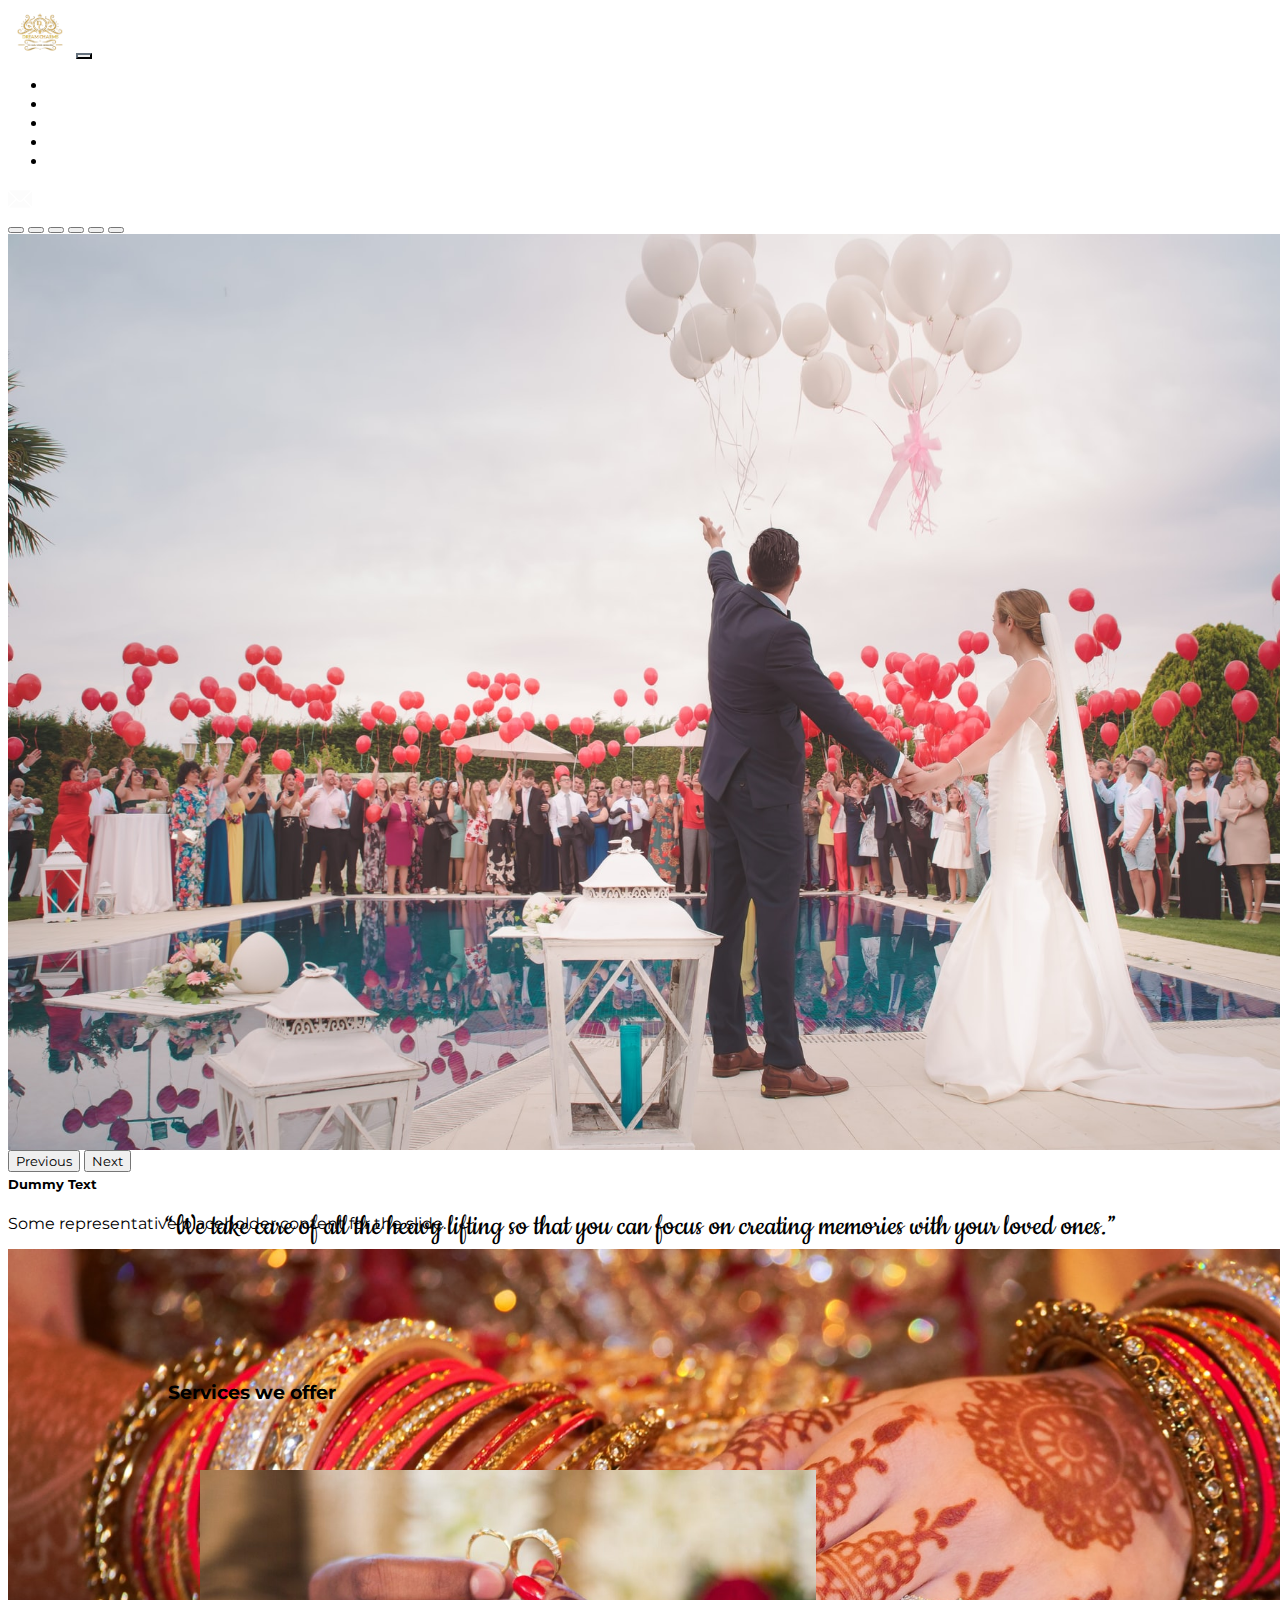
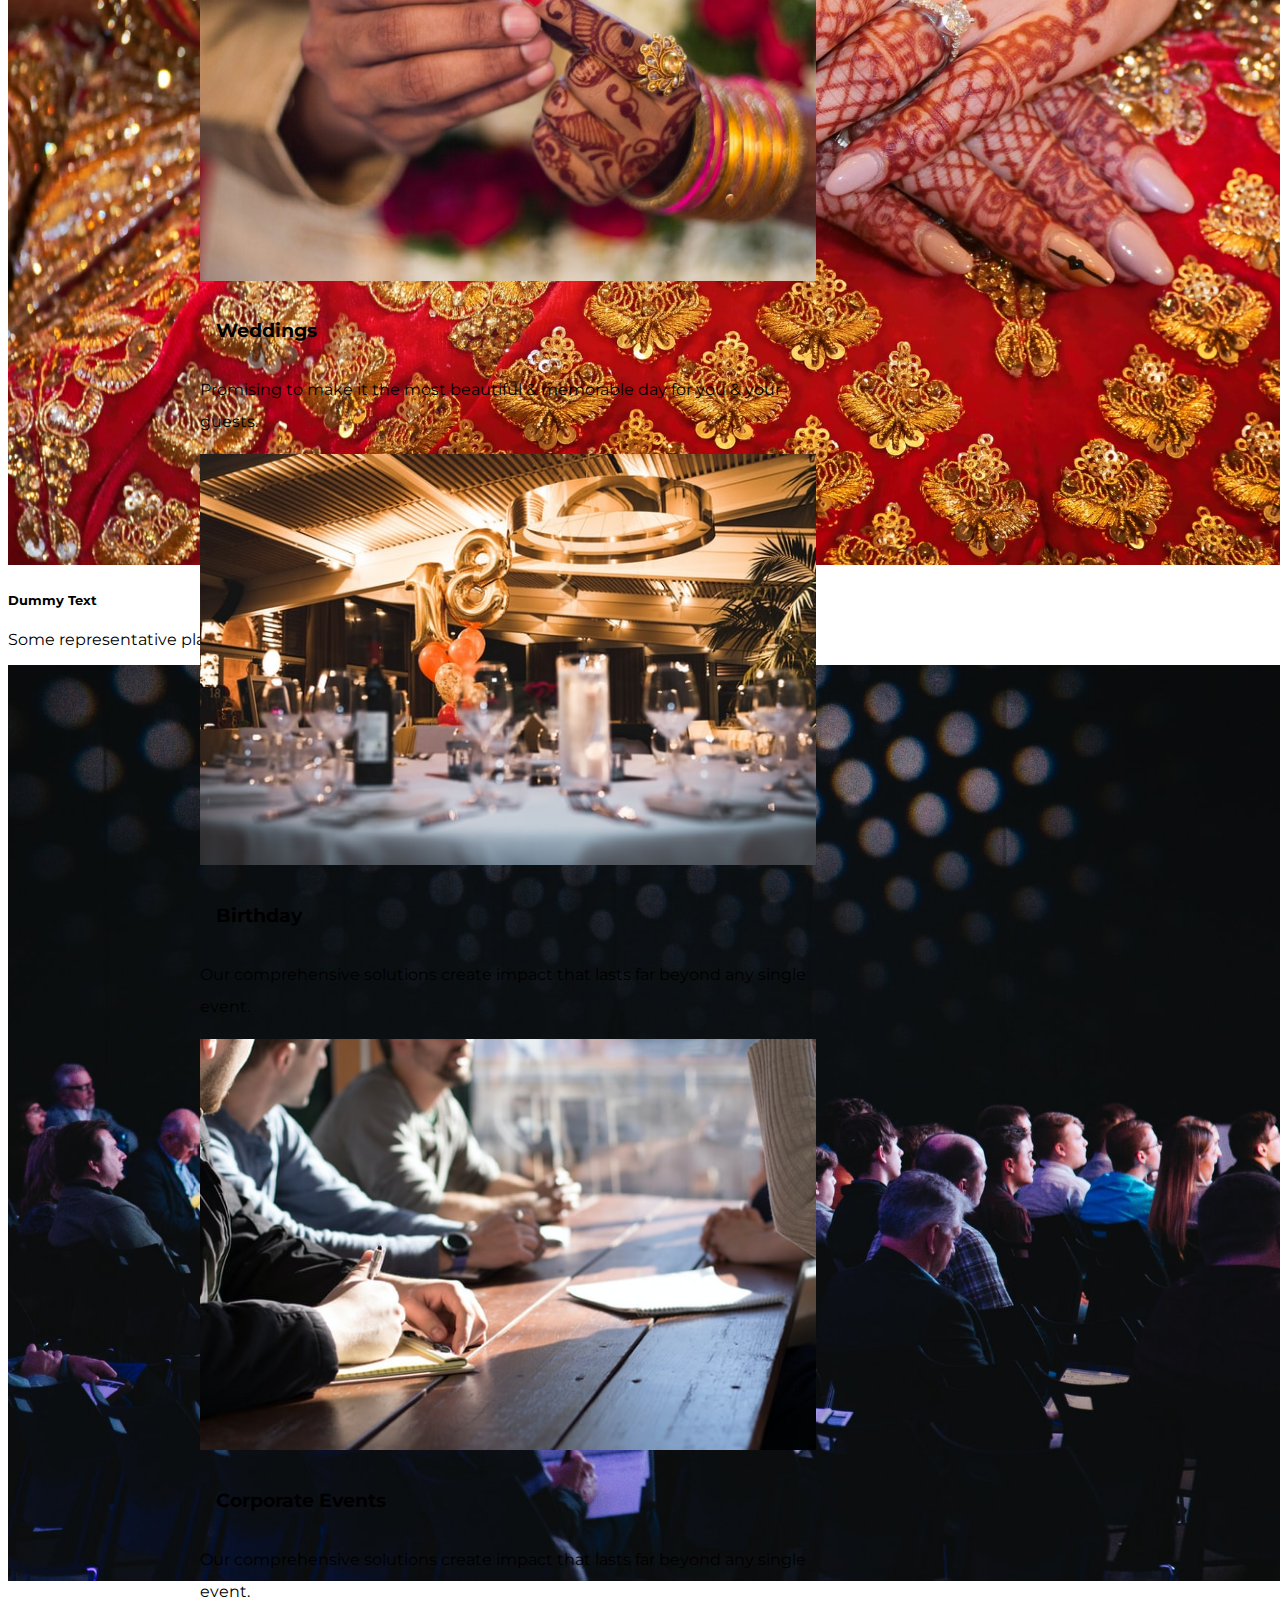
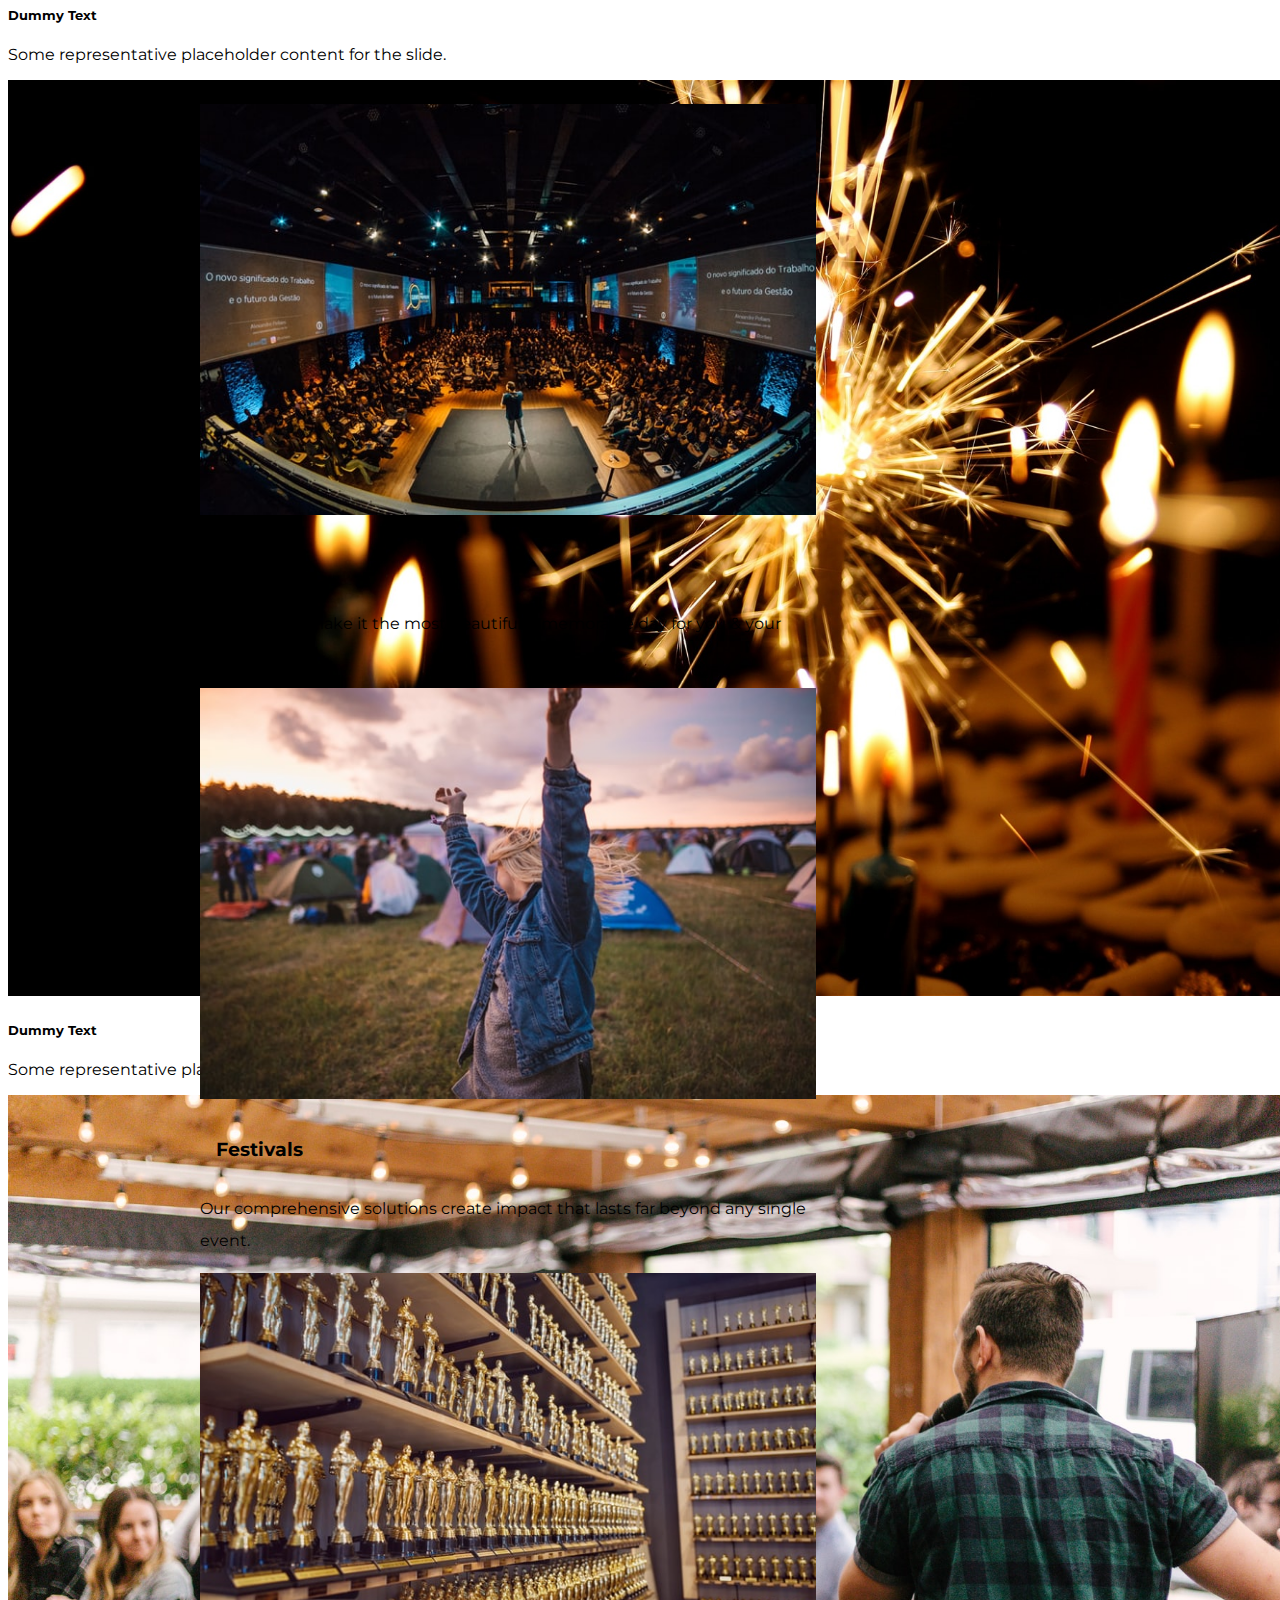
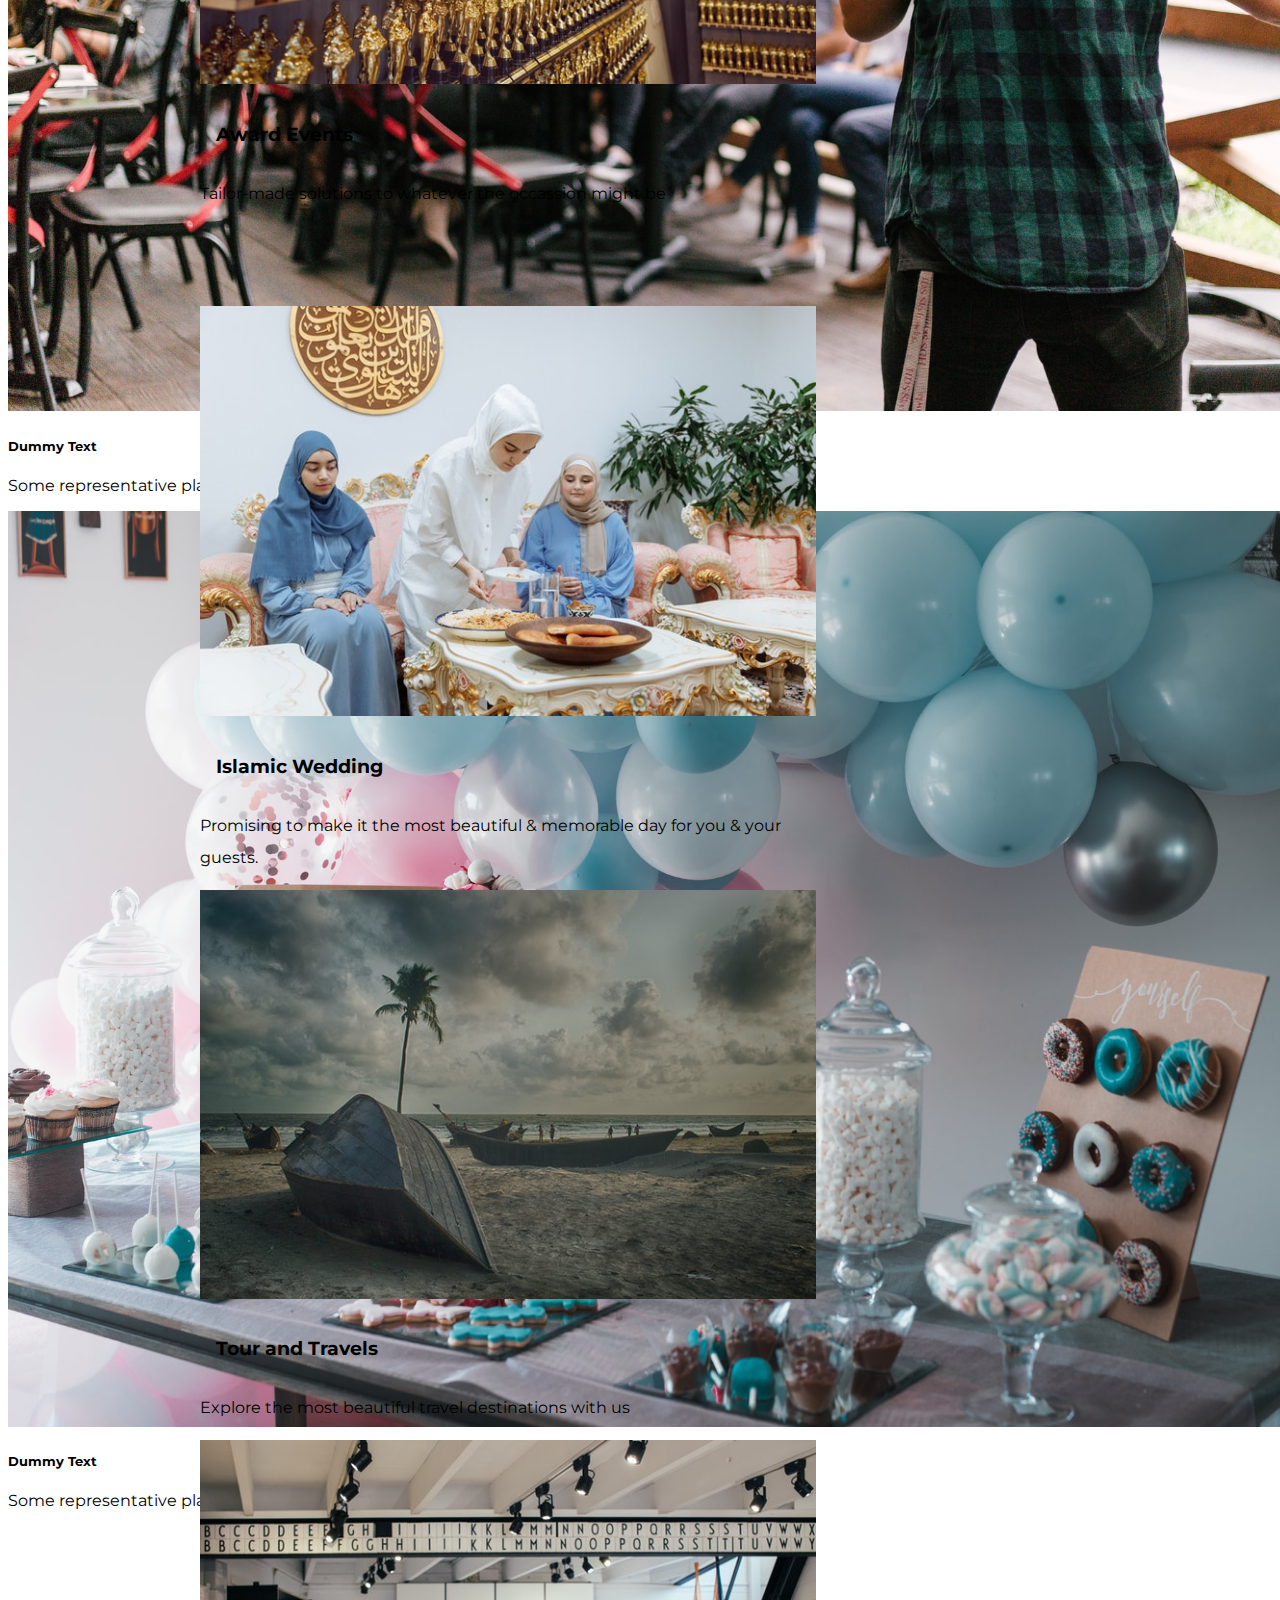
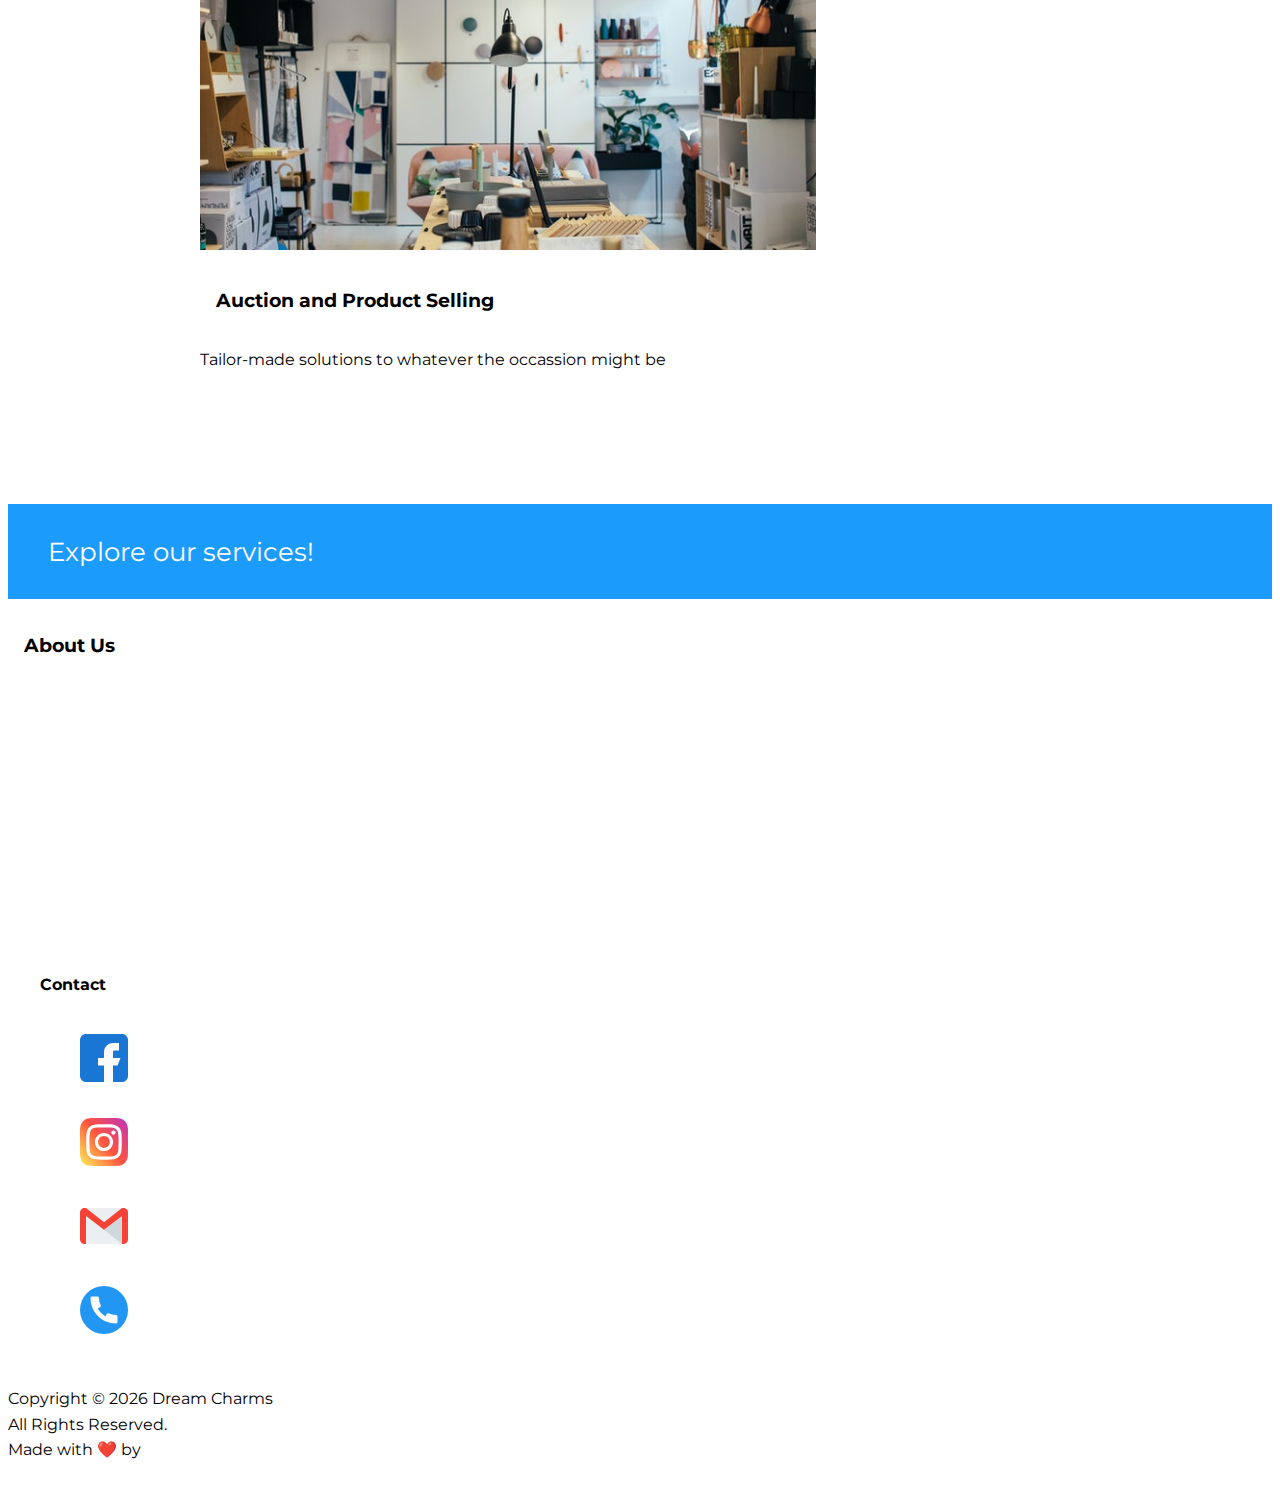
<file: index.html>
<!DOCTYPE html>
<html lang="en">
  <head prefix="og: https://ogp.me/ns#">
    <meta charset="utf-8" />
    <link rel="icon" href="./assets/img/logo-1.png" />
    <meta name="viewport" content="width=device-width, initial-scale=1.0" />
    <meta name="theme-color" content="#000000" />
    <meta
      name="description"
      content="Dream Charms Event | Event Planner in Dhaka"
    />


    <meta
      property="og:title"
      content="Dream Charms Event | Event Planner in Dhaka"
    />
    <meta
      property="og:description"
      content="Tailor-made solutions to whatever the occassion might be"
    />
    <meta property="og:image" content="https://tsensei.github.io/dream-charms-event/assets/img/og.jpg" />
    <meta http-equiv="X-UA-Compatible" content="IE=edge" />
    <link rel="icon" href="./assets/img/logo-1.png" />
    <link
      href="https://cdn.jsdelivr.net/npm/bootstrap@5.0.1/dist/css/bootstrap.min.css"
      rel="stylesheet"
      integrity="sha384-+0n0xVW2eSR5OomGNYDnhzAbDsOXxcvSN1TPprVMTNDbiYZCxYbOOl7+AMvyTG2x"
      crossorigin="anonymous"
    />
    <script
      defer
      src="https://cdn.jsdelivr.net/npm/bootstrap@5.0.1/dist/js/bootstrap.bundle.min.js"
      integrity="sha384-gtEjrD/SeCtmISkJkNUaaKMoLD0//ElJ19smozuHV6z3Iehds+3Ulb9Bn9Plx0x4"
      crossorigin="anonymous"
    ></script>



    <link rel="stylesheet" href="./styles/index.css" />
    <title>Dream Charms Events</title>
  </head>
  <body>
    <nav class="navbar navbar-expand-lg navbar-dark bg-dark">
      <div class="container-fluid">
        <a class="navbar-brand" href="#">
          <img src="./assets/img/logo-1.png" alt="" width="48" height="48" />
        </a>
        <button
          class="navbar-toggler"
          type="button"
          data-bs-toggle="collapse"
          data-bs-target="#navbarSupportedContent"
          aria-controls="navbarSupportedContent"
          aria-expanded="false"
          aria-label="Toggle navigation"
        >
          <span class="navbar-toggler-icon"></span>
        </button>
        <div class="collapse navbar-collapse" id="navbarSupportedContent">
          <ul class="navbar-nav me-auto mb-2 mb-lg-0">
            <li class="nav-item">
              <a class="nav-link active" aria-current="page" href="#">Home</a>
            </li>
            <li class="nav-item">
              <a class="nav-link" href="./services.html">Services</a>
            </li>
            <li class="nav-item">
              <a class="nav-link" href="./gallery.html">Gallery</a>
            </li>
            <li class="nav-item">
              <a class="nav-link" href="./about.html">About Us</a>
            </li>
            <li class="nav-item">
              <a class="nav-link" href="./contact.html">Contact</a>
            </li>
          </ul>
          <span class="navbar-text"
            ><img src="./assets/img/email.svg" height="24" width="24" /><a
              href="mailto@dreamcharmsevents@gmail.com"
              >dreamcharmsevents@gmail.com</a
            ></span
          >
        </div>
      </div>
    </nav> 
    <main>
      <!-- Carousel Starts -->
      <div
        id="carouselExampleCaptions"
        class="carousel slide carousel-fade"
        data-bs-ride="carousel"
      >
        <div class="carousel-indicators">
          <button
            type="button"
            data-bs-target="#carouselExampleCaptions"
            data-bs-slide-to="0"
            class="active"
            aria-current="true"
            aria-label="Slide 1"
          ></button>
          <button
            type="button"
            data-bs-target="#carouselExampleCaptions"
            data-bs-slide-to="1"
            aria-label="Slide 2"
          ></button>
          <button
            type="button"
            data-bs-target="#carouselExampleCaptions"
            data-bs-slide-to="2"
            aria-label="Slide 3"
          ></button>
          <button
            type="button"
            data-bs-target="#carouselExampleCaptions"
            data-bs-slide-to="3"
            aria-label="Slide 4"
          ></button>
          <button
            type="button"
            data-bs-target="#carouselExampleCaptions"
            data-bs-slide-to="4"
            aria-label="Slide 5"
          ></button>
          <button
            type="button"
            data-bs-target="#carouselExampleCaptions"
            data-bs-slide-to="5"
            aria-label="Slide 6"
          ></button>
        </div>
        <div class="carousel-inner">
          <div class="carousel-item active">
            <picture>
              <source
                class="d-block w-100"
                media="(min-width: 600px)"
                srcset="./assets/img/carousel/carousel-1-max.jpg"
              />
              <img
                src="./assets/img/carousel/carousel-1.jpg"
                class="d-block w-100"
                alt="..."
              />
            </picture>
            <div class="carousel-caption d-none d-md-block">
              <h5>Dummy Text</h5>
              <p>Some representative placeholder content for the slide.</p>
            </div>
          </div>
          <div class="carousel-item">
            <picture>
              <source
                class="d-block w-100"
                media="(min-width: 600px)"
                srcset="./assets/img/carousel/carousel-2-max.jpg"
              />
              <img
                src="./assets/img/carousel/carousel-2.jpg"
                class="d-block w-100"
                alt="..."
              />
            </picture>
            <div class="carousel-caption d-none d-md-block">
              <h5>Dummy Text</h5>
              <p>Some representative placeholder content for the slide.</p>
            </div>
          </div>
          <div class="carousel-item">
            <picture>
              <source
                class="d-block w-100"
                media="(min-width: 600px)"
                srcset="./assets/img/carousel/carousel-3-max.jpg"
              />
              <img
                src="./assets/img/carousel/carousel-3.jpg"
                class="d-block w-100"
                alt="..."
              />
            </picture>
            <div class="carousel-caption d-none d-md-block">
              <h5>Dummy Text</h5>
              <p>Some representative placeholder content for the slide.</p>
            </div>
          </div>
          <div class="carousel-item">
            <picture>
              <source
                class="d-block w-100"
                media="(min-width: 600px)"
                srcset="./assets/img/carousel/carousel-4-max.jpg"
              />
              <img
                src="./assets/img/carousel/carousel-4.jpg"
                class="d-block w-100"
                alt="..."
              />
            </picture>
            <div class="carousel-caption d-none d-md-block">
              <h5>Dummy Text</h5>
              <p>Some representative placeholder content for the slide.</p>
            </div>
          </div>
          <div class="carousel-item">
            <picture>
              <source
                class="d-block w-100"
                media="(min-width: 600px)"
                srcset="./assets/img/carousel/carousel-5-max.jpg"
              />
              <img
                src="./assets/img/carousel/carousel-5.jpg"
                class="d-block w-100"
                alt="..."
              />
            </picture>
            <div class="carousel-caption d-none d-md-block">
              <h5>Dummy Text</h5>
              <p>Some representative placeholder content for the slide.</p>
            </div>
          </div>
          <div class="carousel-item">
            <picture>
              <source
                class="d-block w-100"
                media="(min-width: 600px)"
                srcset="./assets/img/carousel/carousel-6-max.jpg"
              />
              <img
                src="./assets/img/carousel/carousel-6.jpg"
                class="d-block w-100"
                alt="..."
              />
            </picture>
            <div class="carousel-caption d-none d-md-block">
              <h5>Dummy Text</h5>
              <p>Some representative placeholder content for the slide.</p>
            </div>
          </div>
        </div>
        <button
          class="carousel-control-prev"
          type="button"
          data-bs-target="#carouselExampleCaptions"
          data-bs-slide="prev"
        >
          <span class="carousel-control-prev-icon" aria-hidden="true"></span>
          <span class="visually-hidden">Previous</span>
        </button>
        <button
          class="carousel-control-next"
          type="button"
          data-bs-target="#carouselExampleCaptions"
          data-bs-slide="next"
        >
          <span class="carousel-control-next-icon" aria-hidden="true"></span>
          <span class="visually-hidden">Next</span>
        </button>
      </div>
      <!-- Carousel Ends -->

      <!-- Corporate Motto Section Starts -->

      <div class="container-fluid motto-container bg-dark text-light">
        <div>
          “We take care of all the heavy lifting so that you can focus on
          creating memories with your loved ones.”
        </div>
      </div>

      <!-- Corporate Motto Section Ends -->
      <!-- Cards Section Starts -->
      <div class="container-fluid cards-container text-center">
        <h3>Services we offer</h3>
        <div class="row cards-container-inner">
          <div class="col-lg-4 col-sm-12" >
            <div class="cards mx-auto" >
              <img
                class="services-img"
                src="./assets/img/services-img/service-1.jpg"
              />
              <h3>Weddings</h3>
              <p>
                Promising to make it the most beautiful & memorable day for you
                & your guests.
              </p>
            </div>
          </div>
          <div class="col-lg-4 col-sm-12">
            <div class="cards mx-auto">
              <img
                class="services-img"
                src="./assets/img/services-img/service-2.jpg"
              />
              <h3>Birthday</h3>
              <p>
                Our comprehensive solutions create impact that lasts far beyond
                any single event.
              </p>
            </div>
          </div>
          <div class="col-lg-4 col-sm-12">
            <div class="cards mx-auto">
              <img
                class="services-img"
                src="./assets/img/services-img/service-3.jpg"
              />
              <h3>Corporate Events</h3>
              <p>
                Our comprehensive solutions create impact that lasts far beyond
                any single event.
              </p>
            </div>
          </div>
        </div>
        <div class="row cards-container-inner">
          <div class="col-lg-4 col-sm-12">
            <div class="cards mx-auto">
              <img
                class="services-img"
                src="./assets/img/services-img/service-4.jpg"
              />
              <h3>Seminars</h3>
              <p>
                Promising to make it the most beautiful & memorable day for you
                & your guests.
              </p>
            </div>
          </div>
          <div class="col-lg-4 col-sm-12">
            <div class="cards mx-auto">
              <img
                class="services-img"
                src="./assets/img/services-img/service-5.jpg"
              />
              <h3>Festivals</h3>
              <p>
                Our comprehensive solutions create impact that lasts far beyond
                any single event.
              </p>
            </div>
          </div>
          <div class="col-lg-4 col-sm-12">
            <div class="cards mx-auto">
              <img
                class="services-img"
                src="./assets/img/services-img/service-6.jpg"
              />
              <h3>Award Events</h3>
              <p>Tailor-made solutions to whatever the occassion might be</p>
            </div>
          </div>
          
        </div>
        <div class="row cards-container-inner">
          <div class="col-lg-4 col-sm-12">
            <div class="cards mx-auto">
              <img
                class="services-img"
                src="./assets/img/services-img/service-7.jpg"
              />
              <h3>Islamic Wedding</h3>
              <p>
                Promising to make it the most beautiful & memorable day for you
                & your guests.
              </p>
            </div>
          </div>
          <div class="col-lg-4 col-sm-12">
            <div class="cards mx-auto">
              <img
                class="services-img"
                src="./assets/img/services-img/service-8.jpg"
              />
              <h3>Tour and Travels</h3>
              <p>
                Explore the most beautiful travel destinations with us
              </p>
            </div>
          </div>
          <div class="col-lg-4 col-sm-12">
            <div class="cards mx-auto">
              <img
                class="services-img"
                src="./assets/img/services-img/service-9.jpg"
              />
              <h3>Auction and Product Selling</h3>
              <p>Tailor-made solutions to whatever the occassion might be</p>
            </div>
          </div>
          
        </div>
      </div>
      <!-- Cards Section Ends -->
      <!-- Services Link Section Starts -->
      <div class="container-fluid text-center explore-container">
        <a href="./services.html">Explore our services!</a>
      </div>
      <!-- Services Link Section Ends -->
      <!-- Map and Socials Section Starts -->
      <div class="container-fluid text-center map-container bg-dark text-light">
        <h3>About Us</h3>
        <div class="row">
          <div class="col-lg-6 col-sm-12 map-responsive">
            <iframe
              src="https://www.google.com/maps/embed?pb=!1m14!1m8!1m3!1d14610.315937676029!2d90.5163323!3d23.7267243!3m2!1i1024!2i768!4f13.1!3m3!1m2!1s0x3755c6422bc83d21%3A0x3a1bc96ce9f8ad8b!2sKhilkhet%2C%20Dhaka!5e0!3m2!1sen!2sbd!4v1621608487877!5m2!1sen!2sbd"
              width="400"
              height="300"
              style="border: 0"
              allowfullscreen=""
              loading="lazy"
            ></iframe> 
          </div>
          
          <div class="col-lg-6 col-sm-12">
            <h4>Contact</h4>
            <div class="social-buttons">
              <a
                target="_blank"
                href="https://www.facebook.com/Dream-Charms-Events-100795518874455"
                ><img
                  src="./assets/img/social-icons/facebook.svg"
                />/dreamcharmsevents</a
              >
              <a
                target="_blank"
                href="https://www.instagram.com/dreamcharmsevents/"
                ><img
                  src="./assets/img/social-icons/instagram.svg"
                />/dreamcharmsevents</a
              >
              <a href="mailto:dreamcharmsevents@gmail.com"
                ><img
                  src="./assets/img/social-icons/gmail.svg"
                />dreamcharmsevents@gmail.com</a
              >
              <a href="#"
                ><img src="./assets/img/social-icons/telephone.svg" />01958496325,
                01957088145</a
              >
            </div>
          </div>
        </div>
      </div>
      <!-- Map and Socials Section Ends-->
    </main>
    <footer class="bg-dark text-light text-center">
      <div>Copyright © <span id="currentYear">2021</span
        > Dream Charms</a></div>
      <div>All Rights Reserved.</div>
      <div>Made with ❤️️ by<a href="https://instagram.com/_tsensei_">tsensei</a></div>
    </footer>

    <script src="https://unpkg.com/aos@next/dist/aos.js"></script>
  

    <script>
      document.getElementById("currentYear").textContent =
        new Date().getFullYear();
      AOS.init();
    </script>


  </body>
</html>
</file>
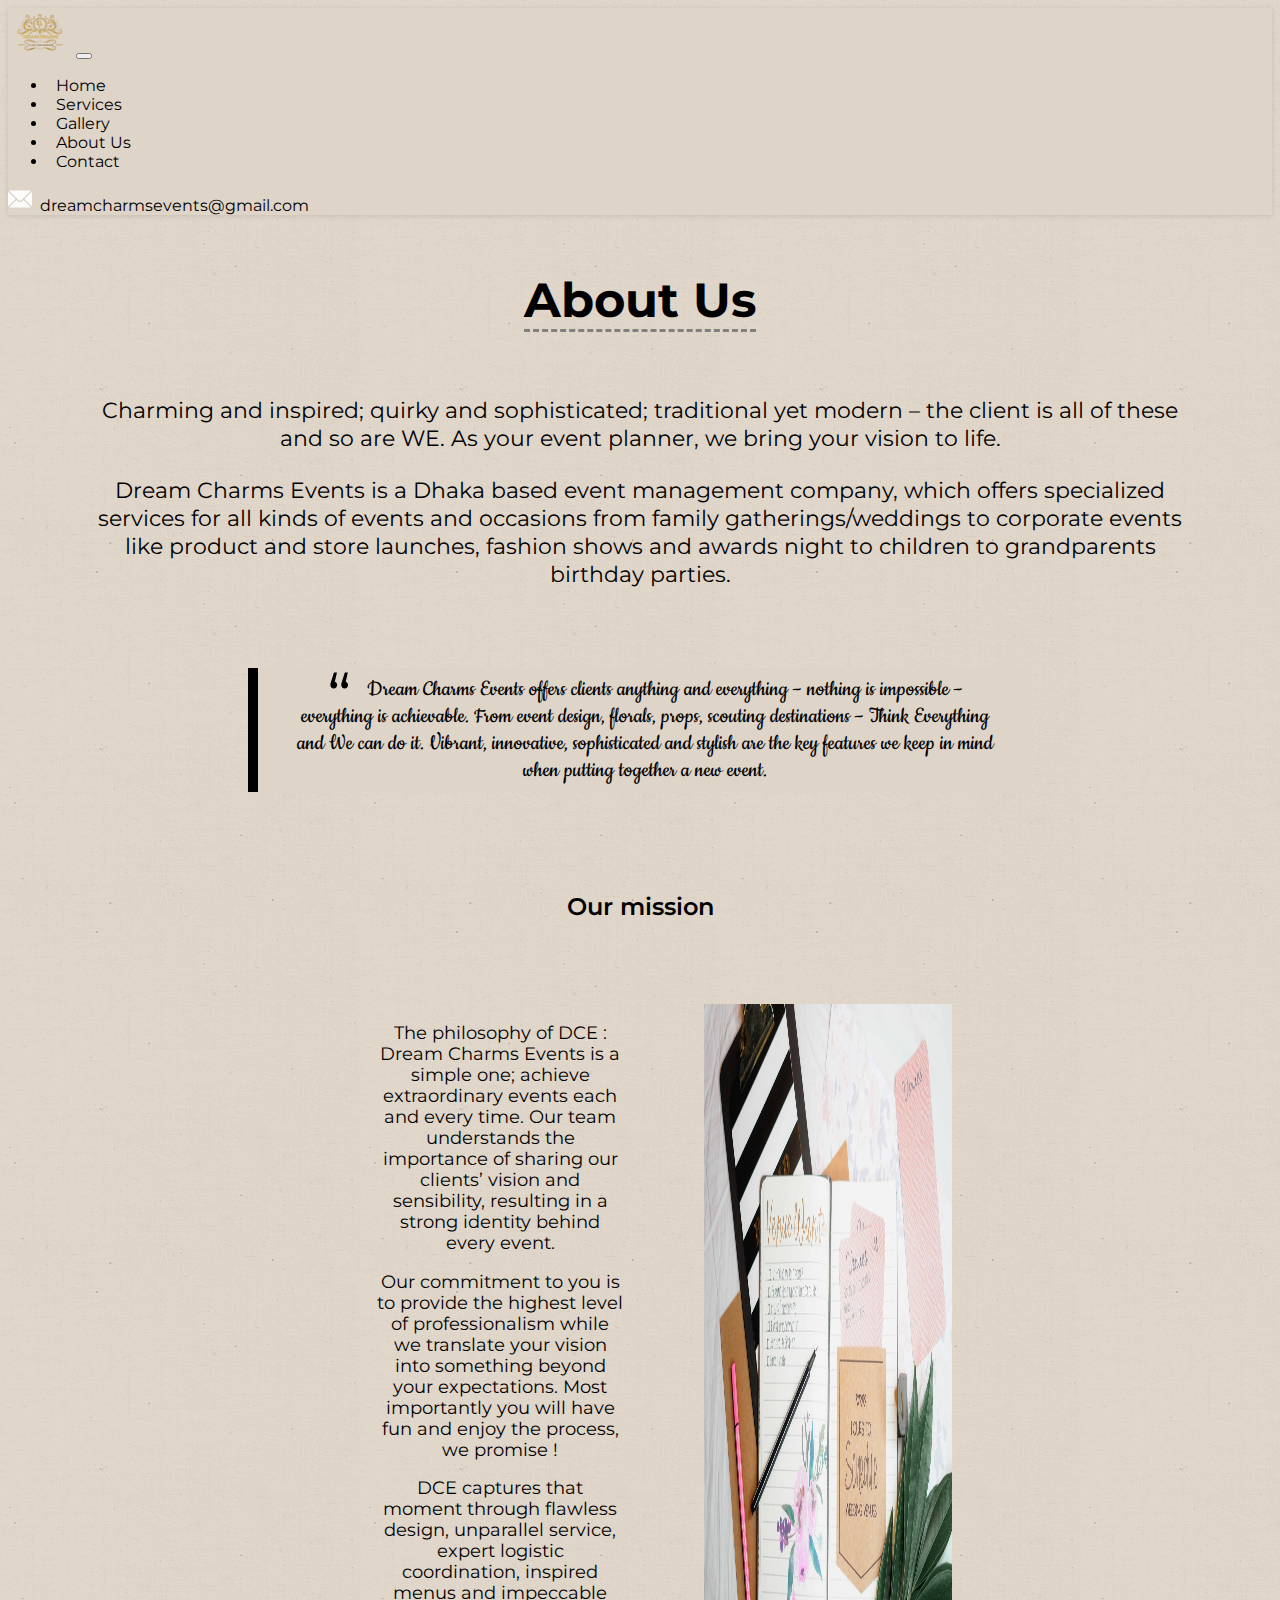
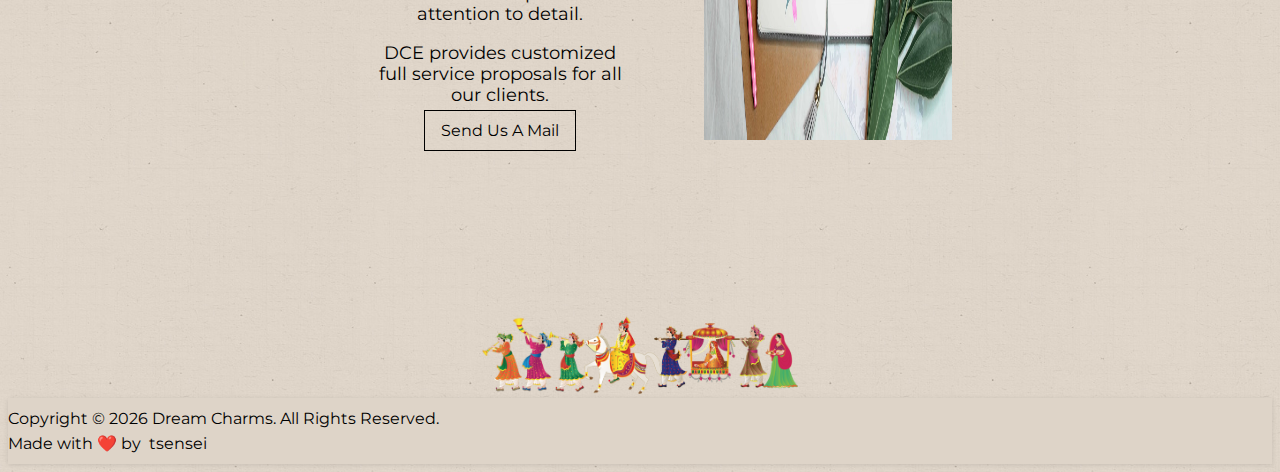
<file: about.html>
<!DOCTYPE html>
<html lang="en">
  <head>
    <meta charset="UTF-8" />
    <meta http-equiv="X-UA-Compatible" content="IE=edge" />
    <meta name="viewport" content="width=device-width, initial-scale=1.0" />
    <link rel="icon" href="./assets/img/logo-1.png" />

    <link
      href="https://cdn.jsdelivr.net/npm/bootstrap@5.0.1/dist/css/bootstrap.min.css"
      rel="stylesheet"
      integrity="sha384-+0n0xVW2eSR5OomGNYDnhzAbDsOXxcvSN1TPprVMTNDbiYZCxYbOOl7+AMvyTG2x"
      crossorigin="anonymous"
    />

    <script
      defer
      src="https://cdn.jsdelivr.net/npm/bootstrap@5.0.1/dist/js/bootstrap.bundle.min.js"
      integrity="sha384-gtEjrD/SeCtmISkJkNUaaKMoLD0//ElJ19smozuHV6z3Iehds+3Ulb9Bn9Plx0x4"
      crossorigin="anonymous"
    ></script>
    <link rel="stylesheet" href="./styles/about.css" />
    <title>Dream Charms Events</title>
  </head>
  <body>
    
    <nav class="navbar navbar-expand-lg navbar-custom">
      <div class="container-fluid">
        <a class="navbar-brand" href="#">
          <img src="./assets/img/logo-1.png" alt="" width="48" height="48" />
        </a>
        <button
          class="navbar-toggler custom-toggler"
          type="button"
          data-bs-toggle="collapse"
          data-bs-target="#navbarSupportedContent"
          aria-controls="navbarSupportedContent"
          aria-expanded="false"
          aria-label="Toggle navigation"
        >
          <span class="navbar-toggler-icon"></span>
        </button>
        <div class="collapse navbar-collapse" id="navbarSupportedContent">
          <ul class="navbar-nav me-auto mb-2 mb-lg-0">
            <li class="nav-item">
               <a class="nav-link" href="./index.html">Home</a>
            </li>
            <li class="nav-item">
              <a class="nav-link"  href="./services.html">Services</a>
            </li>
            <li class="nav-item">
              <a class="nav-link" href="./gallery.html"
                >Gallery</a
              > 
            </li>
            <li class="nav-item">
              <a class="nav-link active" aria-current="page" href="#">About Us</a>
            </li>
            <li class="nav-item">
              <a class="nav-link" href="./contact.html">Contact</a>
            </li>
          </ul>
          <span class="navbar-text"
            ><img src="./assets/img/email.svg" height="24" width="24" /><a
              href="mailto@dreamcharmsevents@gmail.com"
              >dreamcharmsevents@gmail.com</a
            ></span
          >
        </div>
      </div>
    </nav>

    <main>
      <div class="main-content">
        <h2 class="content-header">About Us</h2>
        <div class="content-area">
          <div>Charming and inspired; quirky and sophisticated; traditional yet modern – the client is all of these and so are WE. As your event planner, we bring your vision to life.</div>
          <div>Dream Charms Events is a Dhaka based event management company, which offers specialized services for all kinds of events and occasions from family gatherings/weddings to corporate events like product and store launches, fashion shows and awards night to children to grandparents birthday parties.</div>
        </div>

        <div class="blockquote"><p>Dream Charms Events offers clients anything and everything – nothing is impossible – everything is achievable. From event design, florals, props, scouting destinations – Think Everything and We can do it. Vibrant, innovative, sophisticated and stylish are the key features we keep in mind when putting together a new event.</p></div>
        <div class="mission-area">
          <h2 class="mission-header">Our mission</h2>
          <div class="mission-content">
            <div class="mission-content-text">
              <p>The philosophy of DCE : Dream Charms Events is a simple one; achieve extraordinary events each and every time. Our team understands the importance of sharing our clients’ vision and sensibility, resulting in a strong identity behind every event. </p>
            <p>Our commitment to you is to provide the highest level of professionalism while we translate your vision into something beyond your expectations. Most importantly you will have fun and enjoy the process, we promise !</p>
            <p>DCE captures that moment through flawless design, unparallel service, expert logistic coordination, inspired menus and impeccable attention to detail. </p>
            <p>DCE provides customized full service proposals for all our clients. </p>
            <a href="mailto@dreamcharmsevents@gmail.com" class="mail-btn">Send Us A Mail</a>
          </div>
            <div class="mission-content-img"><img src="./assets/img/about-img/pexels-natasha-fernandez-811572(1).jpg" alt=""></div>
          </div>
          
        </div>
      </div>
      <div class="footer-fixed-img">
        <img src="./assets/img/about-img/NicePng_marriage-clipart-png_2499291.png" alt="">

      </div>
    </main>

    <footer class="footer-custom text-dark text-center">
      <div>Copyright © <span id="currentYear">2021</span
        > Dream Charms.</a></div>
      <div>All Rights Reserved.</div>
      <div>Made with ❤️️ by<a href="https://instagram.com/_tsensei_">tsensei</a></div>
    </footer>

    <script>
      document.getElementById("currentYear").textContent =
        new Date().getFullYear();
    </script> 
  </body>
</html>
</file>
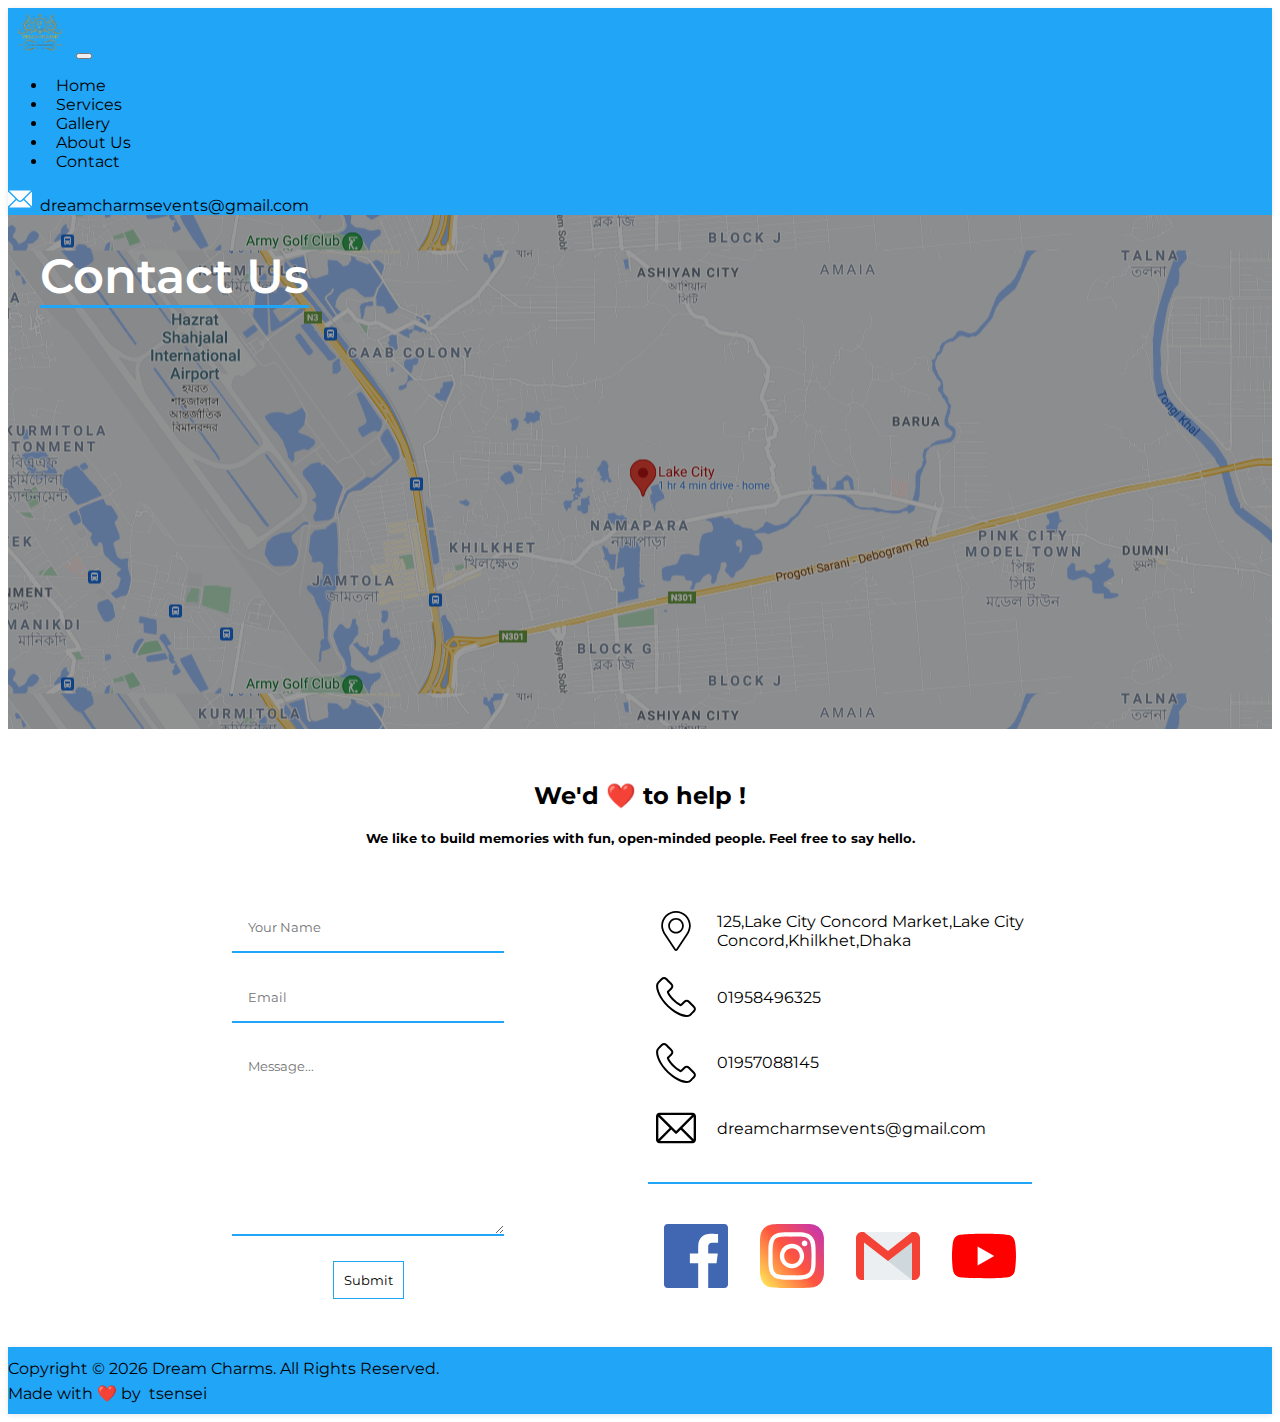
<file: contact.html>
<!DOCTYPE html>
<html lang="en">
  <head>
    <meta charset="UTF-8" />
    <meta http-equiv="X-UA-Compatible" content="IE=edge" />
    <meta name="viewport" content="width=device-width, initial-scale=1.0" />
    <link rel="icon" href="./assets/img/logo-1.png" />

    <link
      href="https://cdn.jsdelivr.net/npm/bootstrap@5.0.1/dist/css/bootstrap.min.css"
      rel="stylesheet"
      integrity="sha384-+0n0xVW2eSR5OomGNYDnhzAbDsOXxcvSN1TPprVMTNDbiYZCxYbOOl7+AMvyTG2x"
      crossorigin="anonymous"
    /> 

    <script
      defer
      src="https://cdn.jsdelivr.net/npm/bootstrap@5.0.1/dist/js/bootstrap.bundle.min.js"
      integrity="sha384-gtEjrD/SeCtmISkJkNUaaKMoLD0//ElJ19smozuHV6z3Iehds+3Ulb9Bn9Plx0x4"
      crossorigin="anonymous"
    ></script>

    <link rel="stylesheet" href="./styles/contact.css" />
    <title>Dream Charms Events</title>
  </head>
  <body>
    
    <nav class="navbar navbar-expand-lg navbar-custom">
      <div class="container-fluid">
        <a class="navbar-brand" href="#">
          <img src="./assets/img/logo-1.png" alt="" width="48" height="48" />
        </a>
        <button
          class="navbar-toggler custom-toggler"
          type="button"
          data-bs-toggle="collapse"
          data-bs-target="#navbarSupportedContent"
          aria-controls="navbarSupportedContent"
          aria-expanded="false"
          aria-label="Toggle navigation"
        >
          <span class="navbar-toggler-icon"></span>
        </button>
        <div class="collapse navbar-collapse" id="navbarSupportedContent">
          <ul class="navbar-nav me-auto mb-2 mb-lg-0">
            <li class="nav-item">
              <a class="nav-link" href="./index.html">Home</a>
            </li>
            <li class="nav-item">
              <a class="nav-link"  href="./services.html">Services</a>
            </li>
            <li class="nav-item">
              <a class="nav-link" href="./gallery.html"
                >Gallery</a
              >
            </li>
            <li class="nav-item">
              <a class="nav-link" href="./about.html">About Us</a>
            </li>
            <li class="nav-item">
              <a class="nav-link active" aria-current="page" href="#">Contact</a>
            </li>
          </ul>
          <span class="navbar-text"
            ><img src="./assets/img/email.svg" height="24" width="24" /><a
              href="mailto@dreamcharmsevents@gmail.com"
              >dreamcharmsevents@gmail.com</a
            ></span
          >
        </div>
      </div>
    </nav>
    <main>
      <div class="map-container">
        <div class="map-container-header">Contact Us</div>
      </div>
      <div class="main-container">
        <h2>We'd ❤️ to help !</h2>
        <h5>We like to build memories with fun, open-minded people. Feel free to say hello.</h5>
        <div class="main-container-content">
          <div class="main-container-form">
            <form action="#">
              <input type="text" placeholder="Your Name">
              <input type="text" placeholder="Email">
              <textarea placeholder="Message..." cols="30" rows="10"></textarea>
              <button>Submit</button>
            </form>
          </div>
          <div class="main-container-contacts">
            <div class="social-address">
              <div>
                <img class="social-address-logo" src="./assets/img/about-img/pin.svg" alt="">
                <span>
                  125,Lake City Concord Market,Lake City Concord,Khilkhet,Dhaka
                </span>
              </div>
              <div>
                <img class="social-address-logo" src="./assets/img/about-img/telephone.svg" alt="">
                <span>
                  01958496325
                </span>
              </div>
              <div>
                <img class="social-address-logo" src="./assets/img/about-img/telephone.svg" alt="">
                <span>
                  01957088145
                </span>
              </div>
              <div>
                <img class="social-address-logo" src="./assets/img/about-img/email.svg" alt="">
                <span>
                  dreamcharmsevents@gmail.com
                </span>
              </div>
              
            </div>
            <div class="social-links">
              <a href="https://www.facebook.com/Dream-Charms-Events-100795518874455"><img src="./assets/img/about-img/facebook.svg" alt="..."></a>
              <a href="https://www.instagram.com/dreamcharmsevents/"><img src="./assets/img/about-img/instagram.svg" alt="..."></a>

              <a href="mailto:dreamcharmsevents@gmail.com"><img src="./assets/img/about-img/gmail.svg" alt="..."></a>
              <a href="#"><img src="./assets/img/about-img/youtube.svg" alt="..."></a>



            </div>
          </div>
        </div>
      </div>
    </main>
    <footer class="footer-custom text-dark text-center">
      <div>Copyright © <span id="currentYear">2021</span
        > Dream Charms.</a></div>
      <div>All Rights Reserved.</div>
      <div>Made with ❤️️ by<a href="https://instagram.com/_tsensei_">tsensei</a></div>
    </footer>

    <script>
      document.getElementById("currentYear").textContent =
        new Date().getFullYear();
    </script> 
  </body>
</html>
</file>
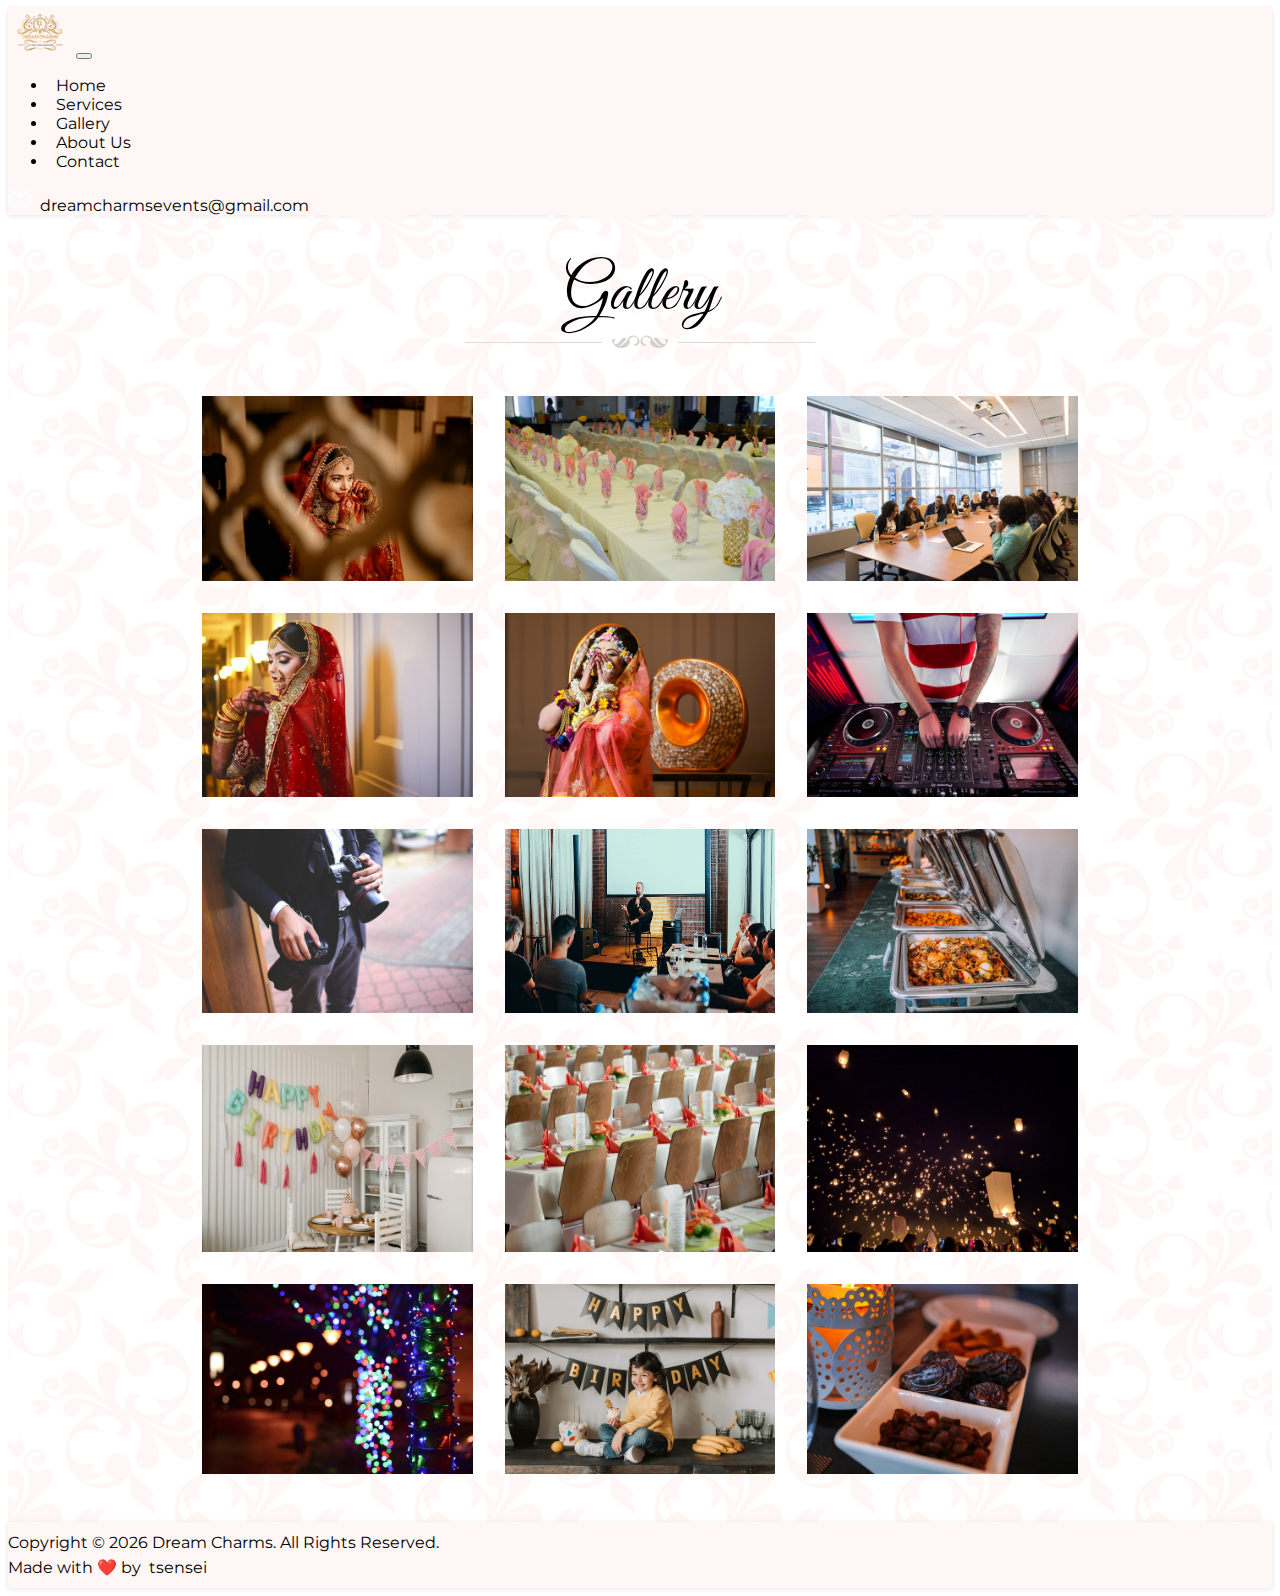
<file: gallery.html>
<!DOCTYPE html>
<html lang="en">
  <head>
    <meta charset="UTF-8" />
    <meta http-equiv="X-UA-Compatible" content="IE=edge" />
    <meta name="viewport" content="width=device-width, initial-scale=1.0" />
    <link rel="icon" href="./assets/img/logo-1.png" />

    <link
      href="https://cdn.jsdelivr.net/npm/bootstrap@5.0.1/dist/css/bootstrap.min.css"
      rel="stylesheet"
      integrity="sha384-+0n0xVW2eSR5OomGNYDnhzAbDsOXxcvSN1TPprVMTNDbiYZCxYbOOl7+AMvyTG2x"
      crossorigin="anonymous"
    />

    <script
      defer
      src="https://cdn.jsdelivr.net/npm/bootstrap@5.0.1/dist/js/bootstrap.bundle.min.js"
      integrity="sha384-gtEjrD/SeCtmISkJkNUaaKMoLD0//ElJ19smozuHV6z3Iehds+3Ulb9Bn9Plx0x4"
      crossorigin="anonymous"
    ></script>

    <link rel="stylesheet" href="./styles/gallery.css" />
    <title>Dream Charms Events</title>
  </head>
  <body>
    
    <nav class="navbar navbar-expand-lg navbar-custom">
      <div class="container-fluid">
        <a class="navbar-brand" href="#">
          <img src="./assets/img/logo-1.png" alt="" width="48" height="48" />
        </a>
        <button
          class="navbar-toggler custom-toggler"
          type="button"
          data-bs-toggle="collapse"
          data-bs-target="#navbarSupportedContent"
          aria-controls="navbarSupportedContent"
          aria-expanded="false"
          aria-label="Toggle navigation"
        >
          <span class="navbar-toggler-icon"></span>
        </button>
        <div class="collapse navbar-collapse" id="navbarSupportedContent">
          <ul class="navbar-nav me-auto mb-2 mb-lg-0">
            <li class="nav-item">
              <a class="nav-link" href="index.html">Home</a>
            </li>
            <li class="nav-item">
              <a class="nav-link"  href="./services.html">Services</a>
            </li>
            <li class="nav-item">
              <a class="nav-link active" aria-current="page" href="#"
                >Gallery</a
              >
            </li>
            <li class="nav-item">
              <a class="nav-link" href="./about.html">About Us</a>
            </li>
            <li class="nav-item">
              <a class="nav-link" href="./contact.html">Contact</a>
            </li>
          </ul>
          <span class="navbar-text"
            ><img src="./assets/img/email.svg" height="24" width="24" /><a
              href="mailto@dreamcharmsevents@gmail.com"
              >dreamcharmsevents@gmail.com</a
            ></span
          >
        </div>
      </div>
    </nav>
    
    <main>
      <div class="gallery-header">
        <span>Gallery</span>
        <picture>
          <source
            media="(min-width: 600px)"
            srcset="./assets/img/gallery-img/gallery-dash.png"
          />
          <img
            src="./assets/img/gallery-img/gallery-dash2.png"
            alt="..."
          />
        </picture>
      </div>
      <div class="img-grid-container">
        <div class="img">
          <img
            src="./assets/img/gallery-img/pexels-ankur-kumar-3872626.jpg"
            alt=""
          />
        </div>
        <div class="img">
          <img
            src="./assets/img/gallery-img/pexels-baljit-johal-6387703.jpg"
            alt=""
          />
        </div>
        <div class="img">
          <img
            src="./assets/img/gallery-img/pexels-christina-morillo-1181406.jpg"
            alt=""
          />
        </div>
        <div class="img">
          <img
            src="./assets/img/gallery-img/pexels-farddin-protik-2106463(1).jpg"
            alt=""
          />
        </div>
        <div class="img">
          <img
            src="./assets/img/gallery-img/pexels-farddin-protik-2124728(1).jpg"
            alt=""
          />
        </div>
        <div class="img">
          <img
            src="./assets/img/gallery-img/pexels-gaby-tenda-2717073.jpg"
            alt=""
          />
        </div>
        <div class="img">
          <img
            src="./assets/img/gallery-img/pexels-kaboompics-com-6182.jpg"
            alt=""
          />
        </div>
        <div class="img">
          <img
            src="./assets/img/gallery-img/pexels-matheus-bertelli-3321793.jpg"
            alt=""
          />
        </div>

        <div class="img">
          <img
            src="./assets/img/gallery-img/pexels-naim-benjelloun-2291367.jpg"
            alt=""
          />
        </div>
        <div class="img">
          <img
            src="./assets/img/gallery-img/pexels-pavel-danilyuk-7180612.jpg"
            alt=""
          />
        </div>
        <div class="img">
          <img src="./assets/img/gallery-img/pexels-pixabay-50675.jpg" alt="" />
        </div>
        <div class="img">
          <img
            src="./assets/img/gallery-img/pexels-rebecca-swafford-625789.jpg"
            alt=""
          />
        </div>
        <div class="img">
          <img
            src="./assets/img/gallery-img/pexels-skitterphoto-722680.jpg"
            alt=""
          />
        </div>
        <div class="img">
          <img
            src="./assets/img/gallery-img/pexels-vlada-karpovich-7100297.jpg"
            alt=""
          />
        </div>
        <div class="img">
          <img
            src="./assets/img/gallery-img/pexels-naim-benjelloun-2291592.jpg"
            alt=""
          />
        </div>
      </div>
    </main>  
   
    <footer class="footer-custom text-dark text-center">
      <div>Copyright © <span id="currentYear">2021</span
        > Dream Charms.</a></div>
      <div>All Rights Reserved.</div>
      <div>Made with ❤️️ by<a href="https://instagram.com/_tsensei_">tsensei</a></div>
    </footer>

    <script>
      document.getElementById("currentYear").textContent =
        new Date().getFullYear();
    </script> 
  </body>
</html>
</file>
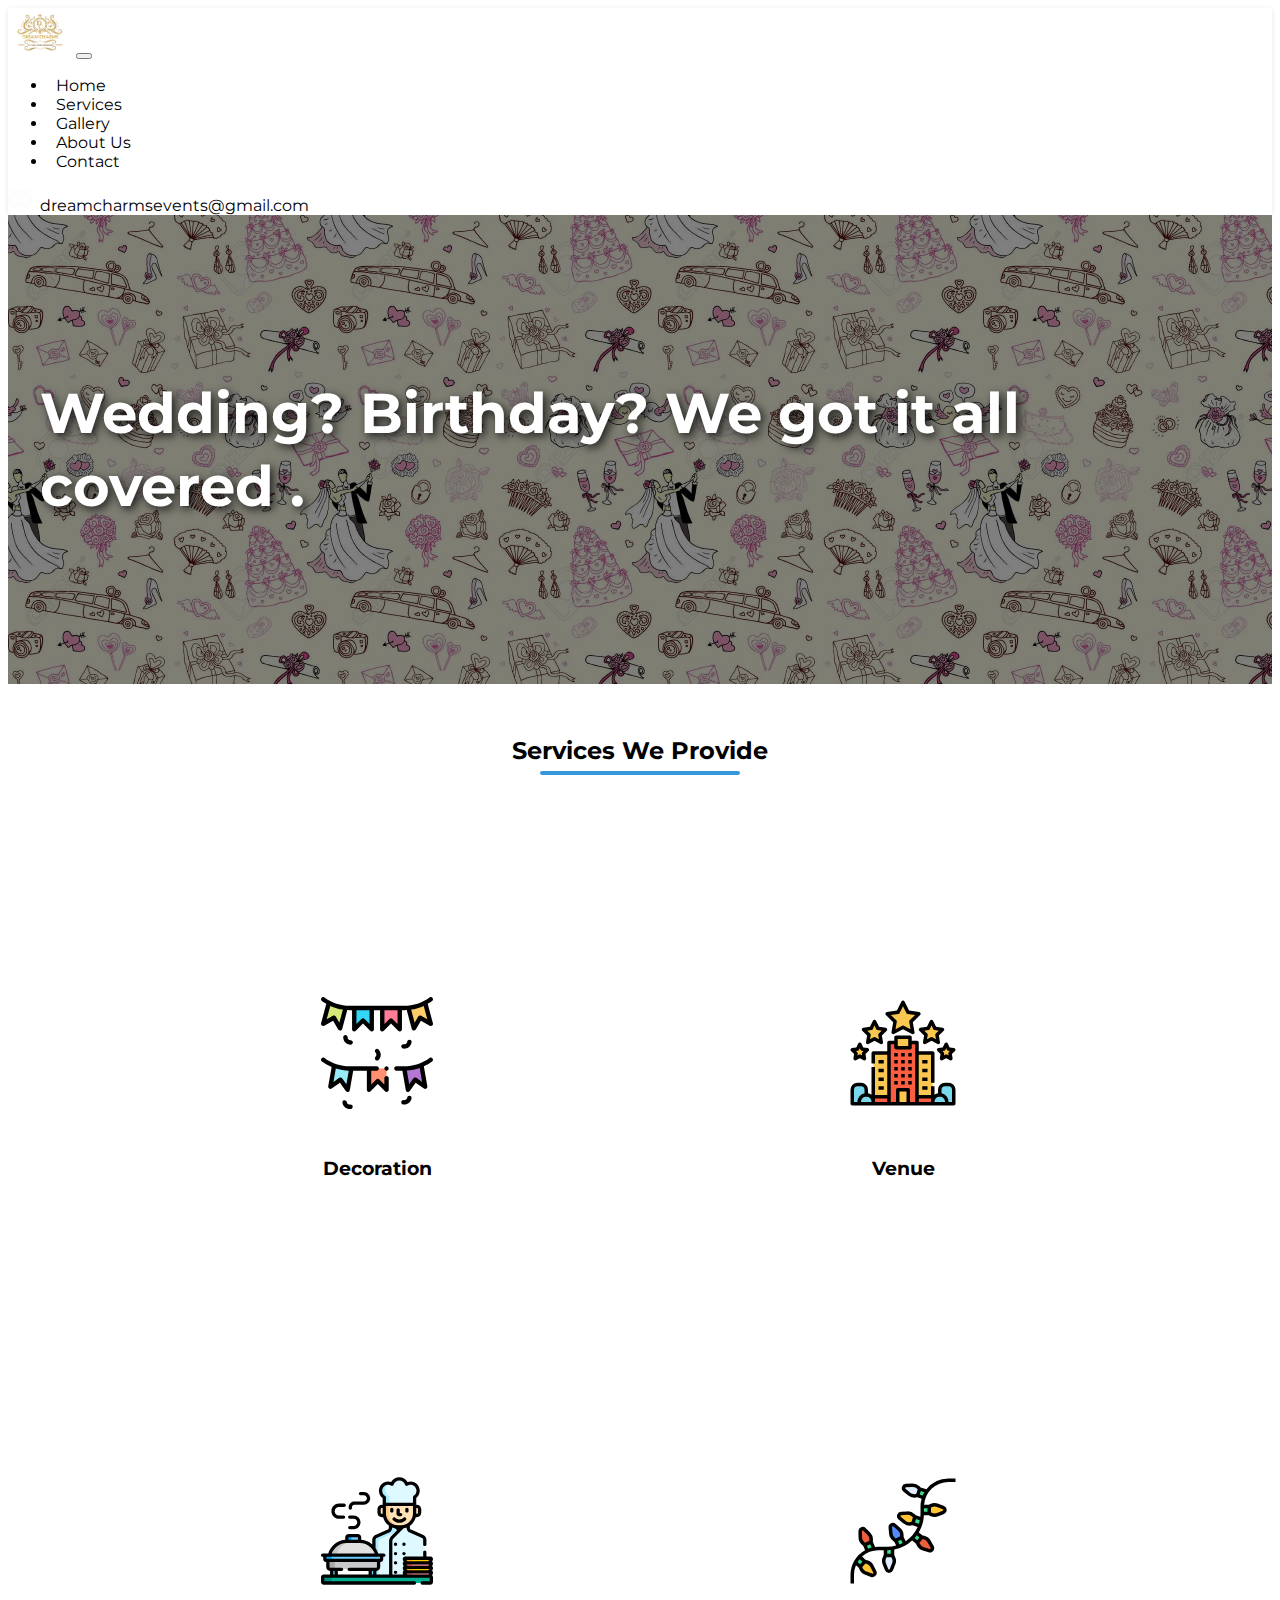
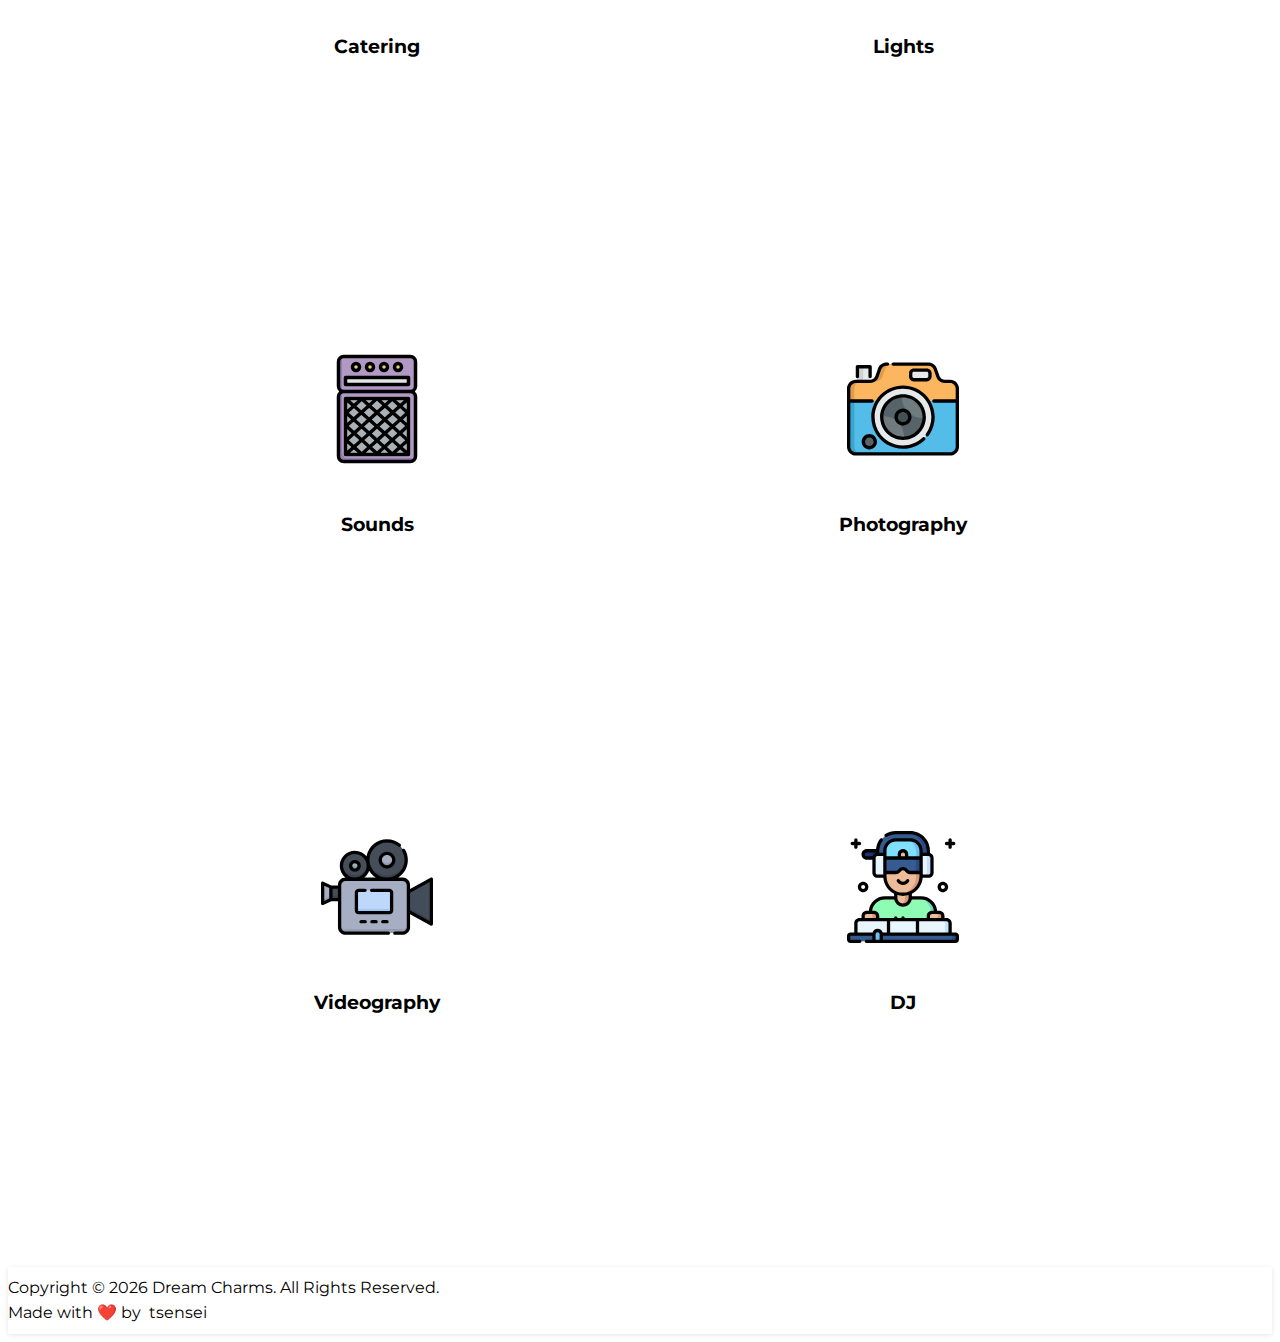
<file: services.html>
<!DOCTYPE html>
<html lang="en">
  <head>
    <meta charset="UTF-8" />
    <meta http-equiv="X-UA-Compatible" content="IE=edge" />
    <meta name="viewport" content="width=device-width, initial-scale=1.0" />
    <link rel="icon" href="./assets/img/logo-1.png" />

    <link
      href="https://cdn.jsdelivr.net/npm/bootstrap@5.0.1/dist/css/bootstrap.min.css"
      rel="stylesheet"
      integrity="sha384-+0n0xVW2eSR5OomGNYDnhzAbDsOXxcvSN1TPprVMTNDbiYZCxYbOOl7+AMvyTG2x"
      crossorigin="anonymous"
    />

    <script
      defer
      src="https://cdn.jsdelivr.net/npm/bootstrap@5.0.1/dist/js/bootstrap.bundle.min.js"
      integrity="sha384-gtEjrD/SeCtmISkJkNUaaKMoLD0//ElJ19smozuHV6z3Iehds+3Ulb9Bn9Plx0x4"
      crossorigin="anonymous"
    ></script>

    <link rel="stylesheet" href="./styles/services.css" />
    <title>Dream Charms Events</title>
  </head>
  <body>
    
    <nav class="navbar navbar-expand-lg navbar-custom">
      <div class="container-fluid">
        <a class="navbar-brand" href="#">
          <img src="./assets/img/logo-1.png" alt="" width="48" height="48" />
        </a>
        <button
          class="navbar-toggler custom-toggler"
          type="button"
          data-bs-toggle="collapse"
          data-bs-target="#navbarSupportedContent"
          aria-controls="navbarSupportedContent"
          aria-expanded="false"
          aria-label="Toggle navigation"
        >
          <span class="navbar-toggler-icon"></span>
        </button>
        <div class="collapse navbar-collapse" id="navbarSupportedContent">
          <ul class="navbar-nav me-auto mb-2 mb-lg-0">
            <li class="nav-item">
              <a class="nav-link" href="./index.html">Home</a>
            </li>
            <li class="nav-item">
              <a class="nav-link active" aria-current="page"  href="#">Services</a>
            </li>
            <li class="nav-item">
              <a class="nav-link" href="./gallery.html"
                >Gallery</a
              >
            </li>
            <li class="nav-item">
              <a class="nav-link" href="./about.html">About Us</a>
            </li>
            <li class="nav-item">
              <a class="nav-link" href="./contact.html">Contact</a>
            </li>
          </ul>
          <span class="navbar-text"
            ><img src="./assets/img/email.svg" height="24" width="24" /><a
              href="mailto@dreamcharmsevents@gmail.com"
              >dreamcharmsevents@gmail.com</a
            ></span
          >
        </div>
      </div>
    </nav>

    <main>
      <div class="main-hero">
        <div class="main-hero-content">Wedding? Birthday? We got it all covered .</div>
      </div>
      <div class="service-cards-section">
        <h2>Services We Provide</h2>
        <div class="service-cards-container">
          <div class="service-card">
            <img src="./assets/img/services-icon/celebration.svg" alt="" class="service-card-logo">
            <h3>Decoration</h3>
          </div>
          <div class="service-card">
            <img src="./assets/img/services-icon/review.svg" alt="" class="service-card-logo">
            <h3>Venue</h3>
          </div>
          <div class="service-card">
            <img src="./assets/img/services-icon/catering.svg" alt="" class="service-card-logo">
            <h3>Catering</h3>
          </div>
          <div class="service-card">
            <img src="./assets/img/services-icon/christmas-lights.svg" alt="" class="service-card-logo">
            <h3>Lights</h3>
          </div>
          <div class="service-card">
            <img src="./assets/img/services-icon/amplifier.svg" alt="" class="service-card-logo">
            <h3>Sounds</h3>
          </div>
          <div class="service-card">
            <img src="./assets/img/services-icon/camera.svg" alt="" class="service-card-logo">
            <h3>Photography</h3>
          </div>
          <div class="service-card">
            <img src="./assets/img/services-icon/video-camera.svg" alt="" class="service-card-logo">
            <h3>Videography</h3>
          </div>
          <div class="service-card">
            <img src="./assets/img/services-icon/dj.svg" alt="" class="service-card-logo">
            <h3>DJ</h3>
          </div>

        </div>
      </div>
    </main>
       
    <footer class="footer-custom text-dark text-center">
      <div>Copyright © <span id="currentYear">2021</span
        > Dream Charms.</a></div>
      <div>All Rights Reserved.</div>
      <div>Made with ❤️️ by<a href="https://instagram.com/_tsensei_">tsensei</a></div>
    </footer>

    <script>
      document.getElementById("currentYear").textContent =
        new Date().getFullYear();
    </script> 
  </body>
</html>
</file>
<file: styles/index.css>
@import url("https://fonts.googleapis.com/css2?family=Montserrat&display=swap");
@import url("https://fonts.googleapis.com/css2?family=Cookie&display=swap");

* {
  font-family: "Montserrat", sans-serif !important;
}

html {
  scroll-behavior: smooth;
}

a {
  color: white;
  text-decoration: none;
  margin: 0 0.5rem;
}

.navbar-toggler {
  border-color: #212529 !important;
}

.services-img {
  width: 50%;
}

.motto-container {
  text-align: center;
  padding: 1rem 2rem;
}

.motto-container div {
  display: block;
  font-size: 1.3rem;
  margin: 0.67em 0 0.67em 0;
  font-weight: 500;
  font-family: "Cookie", cursive !important;
}

.cards-container {
  padding: 2rem 2rem;
}

.cards-container-inner {
  padding: 0.5rem;
}

.cards {
  width: 90%;
  margin-top: 1rem;
}

.cards h3 {
  padding: 0.8rem;
  margin-bottom: 0;
}

.cards p {
  line-height: 1.5;
}

.services-img {
  width: 100%;
}
.explore-container {
  padding: 1.3rem;
  background-color: #1b9cfc;
}

.explore-container a {
  font-size: 1.6rem;
}

.explore-container a:hover {
  color: #212529;
}

.map-container {
  padding: 1rem;
  padding-bottom: 0;
}

.map-container h3 {
  padding-bottom: 1rem;
}

.social-box {
  padding: 1rem;
}

.map-responsive {
  overflow: hidden;
  padding-bottom: 56.25%;
  position: relative;
  height: 0;
}

.map-responsive iframe {
  border-radius: 20px;
  padding: 1rem;
  left: 0;
  top: 0;
  height: 100%;
  width: 100%;
  position: absolute;
}

.map-container .row > div {
  margin-bottom: 1rem;
}

.map-container .row > div:nth-child(2) h4 {
  margin-bottom: 0.5rem;
}

.map-container .row > div:nth-child(3) h4 {
  margin-bottom: 0.5rem;
}
.provide-list {
  padding: 1rem;
  padding-left: 0;
  list-style: none;
  line-height: 2.5;
}
.social-buttons {
  display: flex;
  flex-direction: column;
  align-items: flex-start;
}

.social-buttons a img {
  height: 2rem;
  width: 2rem;
  margin: 0.5rem;
}

footer {
  padding-bottom: 1rem;
}

footer div {
  padding: 0.2rem 0;
}

@media only screen and (min-width: 900px) {
  .carousel-inner {
    max-height: calc(110vh - 74px);
  }
  .carousel-inner img {
    max-height: calc(110vh - 74px);
  }

  .motto-container div {
    font-size: 2em;
  }

  .cards-container {
    padding: 5rem 10rem;
  }

  .cards-container-inner {
    padding: 2rem;
  }

  .cards {
    width: 70%;
  }

  .cards h3 {
    padding: 1rem;
  }

  .cards p {
    line-height: 2;
  }
  .explore-container {
    padding: 2rem;
  }
  .map-responsive {
    padding-bottom: 20%;
  }

  .map-container .row div:not(:first-child) {
    padding: 1rem;
  }

  .social-buttons a img {
    height: 3rem;
    width: 3rem;
    margin: 1rem;
  }

  .map-container .row > div {
    margin-bottom: 0;
  }
}
</file>
<file: styles/about.css>
@import url("https://fonts.googleapis.com/css2?family=Montserrat&display=swap");
@import url("https://fonts.googleapis.com/css2?family=Cookie&display=swap");

:root {
  --header-footer-color: #ded4c8;
}

*,
*::after,
*::before {
  font-family: "Montserrat", sans-serif !important;
}

body {
  background-image: url("../assets/img/about-img/body_bg.jpg");
  background-size: 40vh 40vh;
  min-height: 100vh;
  display: flex;
  flex-direction: column;
  justify-content: space-between;
}

main {
  flex: 1;
  display: flex;
  flex-direction: column;
  align-items: center;
  justify-content: space-between;
  padding-top: 1rem;
}

.main-content {
  text-align: center;
  width: 100%;
  flex: 1;
}

.content-header {
  display: inline-block;
  font-size: 2.5rem;
  border-bottom: 2px dashed grey;
}

.content-area {
  font-size: 1.4rem;
  text-align: left;
}

.content-area > * {
  margin: 1.5rem 2rem;
}

.blockquote {
  background: #ded4c8;
  border-left: 10px solid black;
  margin: 3rem 2rem;
  padding: 1rem 10px;

  quotes: "\201C""\201D""\2018""\2019";
}
.blockquote:before {
  color: black;
  content: open-quote;
  font-size: 4em;
  line-height: 0.1em;
  margin-right: 0.25em;
  vertical-align: -0.4em;
}

.blockquote p {
  display: inline;
  font-family: "Cookie", cursive !important;
  font-size: 1.5rem;
}

.mission-area {
  padding: 2rem 3rem;
}

.mission-content {
  padding-top: 1.5rem;
  display: flex;
  flex-direction: column;
}

.mission-content-img {
  margin: 3rem auto;
}

.mission-content-img img {
  height: 100%;
  width: 100%;
}

.mail-btn {
  padding: 10px 16px;
  border: 1px solid black;
}

.mail-btn:hover {
  background-color: black;
  color: white;
  border: 1px dashed var(--header-footer-color);
}

.footer-fixed-img {
  width: 90%;
}

.footer-fixed-img img {
  height: 100%;
  width: 100%;
}

a {
  color: black;
  text-decoration: none;
  margin: 0 0.5rem;
}

.nav-link {
  color: black;
}
.navbar-custom,
.footer-custom {
  box-shadow: 0 1px 5px 0 rgba(0, 0, 0, 0.1);
  background-color: var(--header-footer-color) !important;
}

.navbar-custom .navbar-toggler-icon {
  background-image: url("data:image/svg+xml;charset=utf8,%3Csvg viewBox='0 0 30 30' xmlns='http://www.w3.org/2000/svg'%3E%3Cpath stroke='rgba(0, 0, 0, 0.5)' stroke-width='2' stroke-linecap='round' stroke-miterlimit='10' d='M4 7h22M4 15h22M4 23h22'/%3E%3C/svg%3E");
}

footer {
  padding: 0.5rem 0;
}

footer div {
  padding: 0.2rem 0;
}

@media only screen and (min-width: 900px) {
  .content-header {
    font-size: 3rem;
    border-bottom: 3px dashed grey;
  }

  .content-area {
    text-align: center;
  }

  .content-area > * {
    margin: 1.5rem 5rem;
  }

  .blockquote {
    margin: 5rem 15rem 1rem 15rem;
    padding: 0.5em 2rem;
  }
  .mission-area {
    padding: 4rem 20rem 8rem 20rem;
  }

  .mission-content {
    padding-top: 1rem;
    flex-direction: row;
  }

  .mission-content-text {
    flex: 1;
    margin-right: 2rem;
    padding: 3rem;
  }

  .mission-content-text > p {
    font-size: 1.1rem;
    margin-bottom: 1rem;
  }

  .mission-content-img {
    flex: 1;
  }

  .mission-header {
    font-weight: 600;
  }
  .footer-fixed-img {
    width: 25%;
  }
  footer div:nth-child(1),
  footer div:nth-child(2) {
    display: inline-block;
  }
}
</file>
<file: styles/contact.css>
@import url("https://fonts.googleapis.com/css2?family=Montserrat&display=swap");
@import url("https://fonts.googleapis.com/css2?family=Great+Vibes&display=swap");

:root {
  --header-footer-color: #21a5f7;
}

*,
*::after,
*::before {
  font-family: "Montserrat", sans-serif !important;
}

body {
  min-height: 100vh;
  display: flex;
  flex-direction: column;
  justify-content: space-between;
}

main {
  flex: 1;
}

.map-container {
  height: 35vh;
  background-image: url("../assets/img/contact-img/map-bg.png");
  background-position: center center;
  position: relative;
  padding: 1rem;
}

.map-container-header {
  position: absolute;
  z-index: 100;
  color: white;
  font-size: 2.5rem;
  font-weight: 600;
  border-bottom: 3px solid var(--header-footer-color);
}

.map-container::after {
  content: "";
  position: absolute;
  top: 0;
  right: 0;
  bottom: 0;
  left: 0;
  background: rgba(0, 0, 0, 0.4);
}

.main-container {
  text-align: center;
  padding: 2rem;
}

.main-container h5 {
  margin: 1rem 0;
}

.main-container-content {
  padding-top: 2rem;
  display: flex;
  flex-direction: column;
}

.main-container-form form input,
.main-container-form form textarea {
  width: 90%;
  outline: none;
  padding: 1rem;
  border: none;
  border-bottom: 2px solid var(--header-footer-color);
}

.main-container-form form button {
  padding: 10px 10px;

  margin: 1rem auto;
  outline: none;
  border: none;
  background-color: white;
  border: 1px solid var(--header-footer-color);
}

.main-container-form form {
  display: flex;
  flex-direction: column;
  align-items: center;
}

.main-container-form form > * {
  margin: 0.6rem 0;
}

.social-address {
  padding-bottom: 1rem;
  border-bottom: 2px solid #21a5f7;
}

.social-address-logo {
  height: 2.5rem;
  width: 2.5rem;
}

.social-address div {
  margin: 0.6rem 0;
  padding: 0.5rem;
  display: flex;
  align-items: center;
}

.social-address div img {
  margin-right: 1.3rem;
}

.social-address div span {
  text-align: left;
}

.social-links {
  display: flex;
  padding-top: 2rem;
  justify-content: center;
}

.social-links a {
  height: 4rem;
  width: 4rem;
  padding: 0.5rem;
}

.social-links a img {
  height: 100%;
  width: 100%;
}

a {
  color: black;
  text-decoration: none;
  margin: 0 0.5rem;
}

.nav-link {
  color: black;
}
.navbar-custom,
.footer-custom {
  box-shadow: 0 1px 5px 0 rgba(0, 0, 0, 0.1);
  background-color: var(--header-footer-color) !important;
}

.navbar-custom .navbar-toggler-icon {
  background-image: url("data:image/svg+xml;charset=utf8,%3Csvg viewBox='0 0 30 30' xmlns='http://www.w3.org/2000/svg'%3E%3Cpath stroke='rgba(0, 0, 0, 0.5)' stroke-width='2' stroke-linecap='round' stroke-miterlimit='10' d='M4 7h22M4 15h22M4 23h22'/%3E%3C/svg%3E");
}

footer {
  padding: 0.5rem 0;
}

footer div {
  padding: 0.2rem 0;
}

@media only screen and (min-width: 900px) {
  .map-container {
    height: 50vh;
    padding: 2rem;
  }

  .main-container {
    padding: 2rem 10rem;
  }
  .map-container-header {
    font-size: 3rem;
  }

  .main-container-form form input,
  .main-container-form form textarea {
    width: 100%;
  }

  .main-container-content {
    flex-direction: row;
    padding: auto 5rem;
  }

  .main-container-content > * {
    flex: 1;
    padding: 0 5rem;
  }

  .main-container-form form button:hover {
    background-color: var(--header-footer-color);
    color: white;
    border: white;
  }

  footer div:nth-child(1),
  footer div:nth-child(2) {
    display: inline-block;
  }
}
</file>
<file: styles/gallery.css>
@import url("https://fonts.googleapis.com/css2?family=Montserrat&display=swap");
@import url("https://fonts.googleapis.com/css2?family=Great+Vibes&display=swap");

:root {
  --header-footer-color: #fff6f6;
}

*,
*::after,
*::before {
  font-family: "Montserrat", sans-serif !important;
}

picture img {
  display: block;
}

a {
  color: black;
  text-decoration: none;
  margin: 0 0.5rem;
}

.nav-link {
  color: black;
}
.navbar-custom,
.footer-custom {
  box-shadow: 0 1px 5px 0 rgba(0, 0, 0, 0.1);
  background-color: var(--header-footer-color) !important;
}

.navbar-custom .navbar-toggler-icon {
  background-image: url("data:image/svg+xml;charset=utf8,%3Csvg viewBox='0 0 30 30' xmlns='http://www.w3.org/2000/svg'%3E%3Cpath stroke='rgba(0, 0, 0, 0.5)' stroke-width='2' stroke-linecap='round' stroke-miterlimit='10' d='M4 7h22M4 15h22M4 23h22'/%3E%3C/svg%3E");
}

main {
  padding: 0.5rem 3rem;

  background-image: url("../assets/img/gallery-img/bg50.png");
  background-repeat: repeat;
  background-size: 10rem;

  color: white;
}

.gallery-header {
  color: black;
  text-align: center;
  font-size: 3rem;
  padding: 1rem 0;
  display: flex;
  flex-direction: column;
  justify-content: center;
  align-items: center;
  margin-bottom: 1rem;
}

.gallery-header span {
  font-family: "Great Vibes", cursive !important;
  position: relative;
}

.sidenav {
  background-color: #fff6f6;

  height: 4rem;
  display: flex;
  justify-content: center;
  align-items: center;
}

.sidenav-link {
  margin: 0 1rem;
}

.sidenav-icon {
  height: 2rem;
  width: 2rem;
}

.img {
  margin-bottom: 2rem;
}

.img img {
  height: 100%;
  width: 100%;
}

footer {
  padding: 0.5rem 0;
}

footer div {
  padding: 0.2rem 0;
}

@media only screen and (min-width: 900px) {
  main {
    padding-bottom: 3rem;
    background-size: 15rem;
  }
  .sidenav {
    background-color: #7cbd1e;
    height: 75px;
  }

  .sidenav-link {
    margin: 2.5rem;
  }

  .sidenav-link:hover .sidenav-icon {
    transform: scale(1.05);
  }

  .gallery-header {
    font-size: 4rem;
    padding: 2rem 0;
  }
  .img-grid-container {
    width: 85%;
    margin: 0 auto;
    min-height: calc(100vh - 74px);
    display: grid;
    grid-template-columns: repeat(3, 1fr);
    gap: 2rem;
  }

  .img {
    margin-bottom: 0;
  }

  .img img {
    height: 100%;
    width: 100%;

    transition: transform 400ms ease-in-out;
  }

  .img img:hover {
    transform: scale(1.05);
  }

  footer div:nth-child(1),
  footer div:nth-child(2) {
    display: inline-block;
  }
}

@media only screen and (min-width: 1200px) {
  .img-grid-container {
    width: 75%;
  }
}
</file>
<file: styles/services.css>
@import url("https://fonts.googleapis.com/css2?family=Montserrat&display=swap");

:root {
  --header-footer-color: #fff;
}

*,
*::after,
*::before {
  font-family: "Montserrat", sans-serif !important;
}

body {
  min-height: 100vh;
  display: flex;
  flex-direction: column;
  justify-content: space-between;
}

main {
  flex: 1;
}

.main-hero {
  padding: 2rem;
  position: relative;
  display: flex;
  flex-direction: column;
  align-items: center;
  justify-content: center;
  height: 45vh;
  background-image: url("../assets/img/services-icon/bg-pattern.jpg");
  background-size: 325px 325px;
}

.main-hero::after {
  content: "";
  position: absolute;
  top: 0;
  right: 0;
  bottom: 0;
  left: 0;
  background: rgba(0, 0, 0, 0.5);
}

.main-hero-content {
  color: white;
  font-weight: bold;
  text-shadow: 1px 1px 5px rgba(0, 0, 0, 0.9);
  z-index: 10;
  font-size: 2.5rem;
  line-height: 1.3;
}

.service-cards-section {
  padding: 2rem 2rem;
  text-align: center;
}

.service-cards-section h2 {
  display: inline-block;
  position: relative;
}

.service-cards-section h2:after {
  content: "";
  display: block;
  width: 100px;
  height: 4px;
  background: #3498db;
  margin: 0 auto;
  margin-top: 6px;
  border-radius: 3px;
}

.service-cards-container {
  margin-top: 2rem;
}

.service-card {
  margin: 0 auto;
  height: 250px;
  width: 250px;
  padding: 3rem;
  display: flex;
  flex-direction: column;
  justify-content: center;
  align-items: center;
}

.service-card h3 {
  margin-top: 2rem;
}

.service-card img {
  height: 6rem;
  width: 6rem;
}

a {
  color: black;
  text-decoration: none;
  margin: 0 0.5rem;
}

.nav-link {
  color: black;
}
.navbar-custom,
.footer-custom {
  box-shadow: 0 1px 5px 0 rgba(0, 0, 0, 0.1);
  background-color: var(--header-footer-color) !important;
}

.navbar-custom .navbar-toggler-icon {
  background-image: url("data:image/svg+xml;charset=utf8,%3Csvg viewBox='0 0 30 30' xmlns='http://www.w3.org/2000/svg'%3E%3Cpath stroke='rgba(0, 0, 0, 0.5)' stroke-width='2' stroke-linecap='round' stroke-miterlimit='10' d='M4 7h22M4 15h22M4 23h22'/%3E%3C/svg%3E");
}

footer {
  padding: 0.5rem 0;
}

footer div {
  padding: 0.2rem 0;
}

@media only screen and (min-width: 900px) {
  .main-hero-content {
    font-size: 2.5rem;
  }

  .main-hero {
    position: relative;
  }

  .main-hero-content {
    font-size: 3.5rem;
    text-shadow: 3px 3px 10px rgba(0, 0, 0, 0.8);
  }

  .service-cards-section h2:after {
    width: 200px;
  }

  .service-cards-section {
    text-align: center;
  }

  .service-cards-container {
    width: 85%;
    margin: 5rem auto;
    display: grid;
    grid-template-columns: repeat(2, 1fr);
    gap: 2rem;
  }

  .service-card {
    height: 350px;
    width: 350px;
    padding: 3rem;
  }

  .service-card img {
    height: 7rem;
    width: 7rem;
  }

  .service-card h3 {
    margin-top: 3rem;
  }

  .service-card:hover {
    box-shadow: 0 0 7px rgba(0, 0, 0, 0.1);
  }

  footer div:nth-child(1),
  footer div:nth-child(2) {
    display: inline-block;
  }
}

@media only screen and (min-width: 1400px) {
  .service-cards-container {
    grid-template-columns: repeat(4, 1fr);
  }
}
</file>
